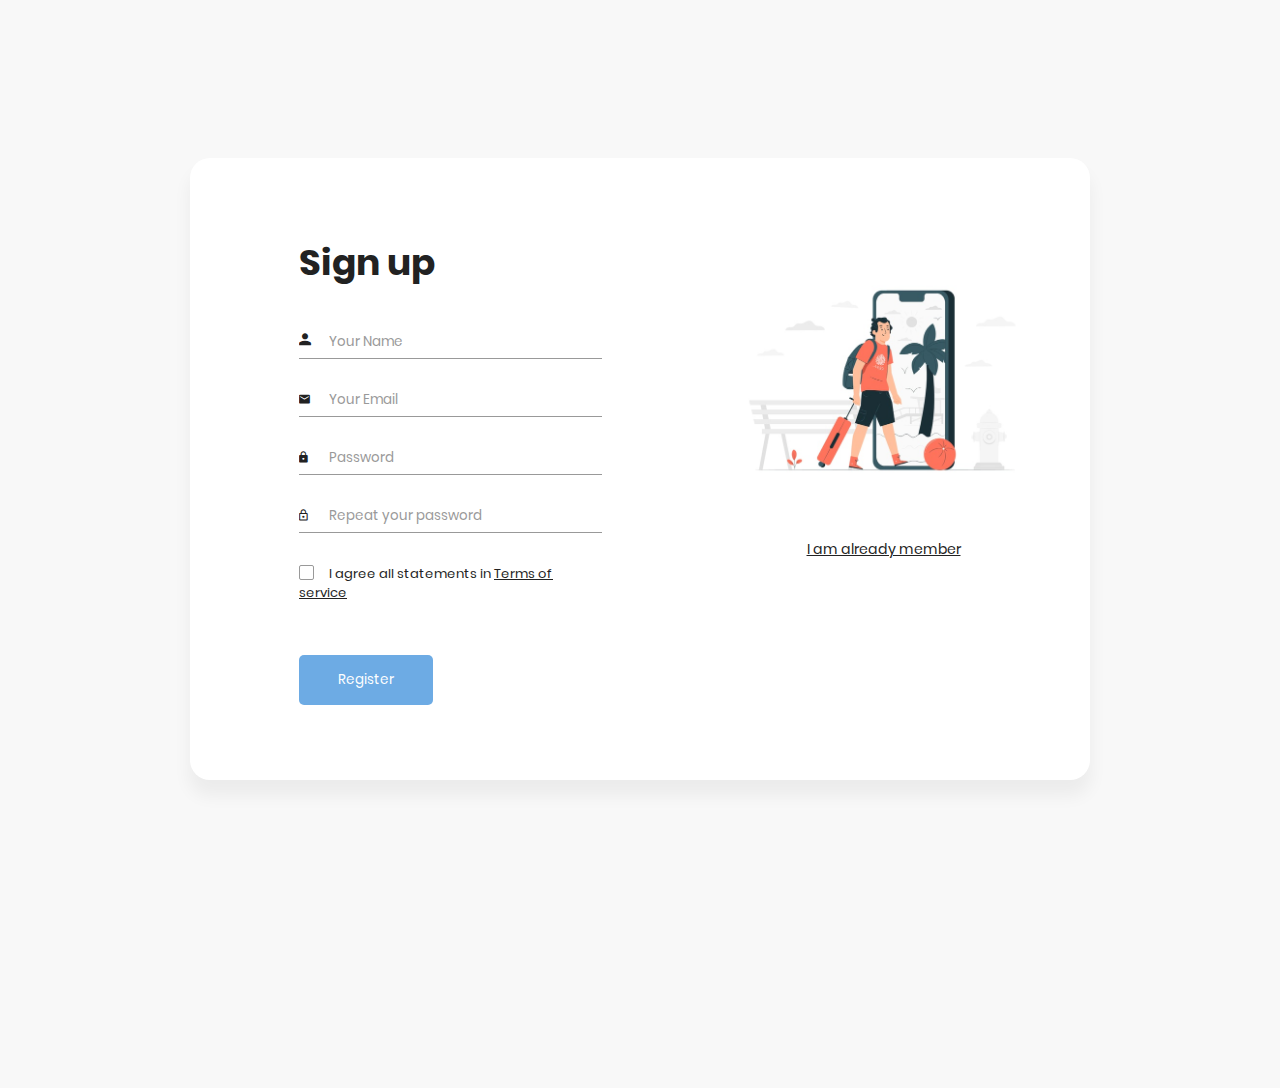
<file: sign in and sign up/index.html>
<!DOCTYPE html>
<html lang="en">
<head>
    <meta charset="UTF-8">
    <meta name="viewport" content="width=device-width, initial-scale=1.0">
    <meta http-equiv="X-UA-Compatible" content="ie=edge">
    <title>Sign Up</title>

    <!-- Font Icon -->
    <link rel="stylesheet" href="fonts/material-icon/css/material-design-iconic-font.min.css">

    <!-- Main css -->
    <link rel="stylesheet" href="css/style.css">
    <link rel="icon" type="image/png" href="images/Tlogo.png">

</head>
<body>

    <div class="main">

        <!-- Sign up form -->
        <section class="signup">
            <div class="container">
                <div class="signup-content">
                    <div class="signup-form">
                        <h2 class="form-title">Sign up</h2>
                        <form method="POST" class="register-form" id="register-form">
                            <div class="form-group">
                                <label for="name"><i class="zmdi zmdi-account material-icons-name"></i></label>
                                <input type="text" name="name" id="name" placeholder="Your Name"/>
                            </div>
                            <div class="form-group">
                                <label for="email"><i class="zmdi zmdi-email"></i></label>
                                <input type="email" name="email" id="email" placeholder="Your Email"/>
                            </div>
                            <div class="form-group">
                                <label for="pass"><i class="zmdi zmdi-lock"></i></label>
                                <input type="password" name="pass" id="pass" placeholder="Password"/>
                            </div>
                            <div class="form-group">
                                <label for="re-pass"><i class="zmdi zmdi-lock-outline"></i></label>
                                <input type="password" name="re_pass" id="re_pass" placeholder="Repeat your password"/>
                            </div>
                            <div class="form-group">
                                <input type="checkbox" name="agree-term" id="agree-term" class="agree-term" />
                                <label for="agree-term" class="label-agree-term"><span><span></span></span>I agree all statements in  <a href="#" class="term-service">Terms of service</a></label>
                            </div>
                            <div class="form-group form-button">
                                <input type="submit" name="signup" id="signup" class="form-submit" value="Register"/>
                            </div>
                        </form>
                    </div>
                    <div class="signup-image">
                        <figure><img src="images/signup-img.jpg" alt="sing up image"></figure>
                        <a href="sign in.html" class="signup-image-link">I am already member</a>
                    </div>
                </div>
            </div>
        </section>
</file>
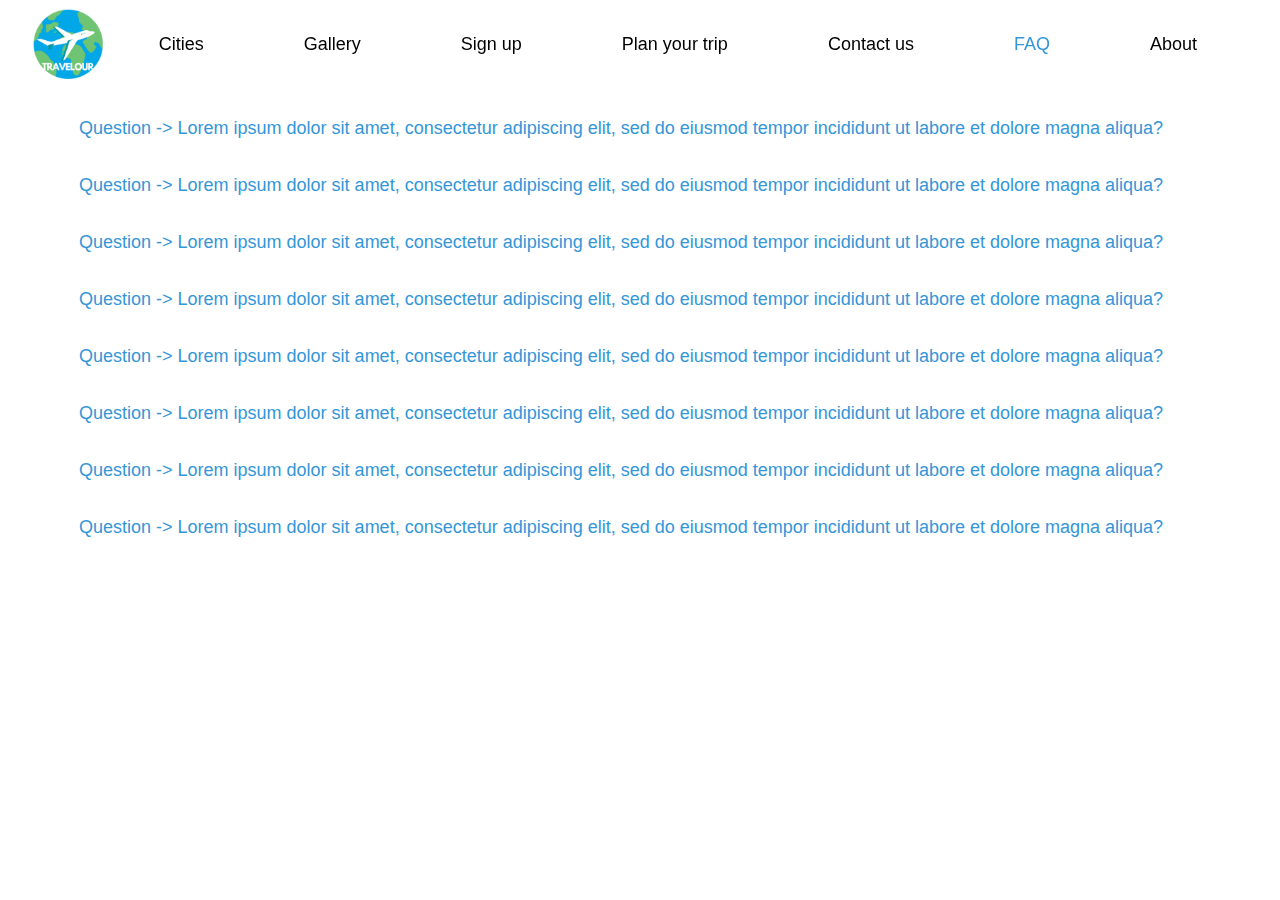
<file: travellour/templatemo_525_the_town/faq.html>
<!DOCTYPE html>
<html lang="en">

<head>
    <meta charset="UTF-8" />
    <meta name="viewport" content="width=device-width, initial-scale=1.0" />
    <meta http-equiv="X-UA-Compatible" content="ie=edge" />
    <title>Travellour FAQ</title>
    <link rel="icon" type="image/jpeg" href="img/Tlogo.png">
    <link rel="stylesheet" href="fontawesome-5.5/css/all.min.css" />
    <link rel="stylesheet" href="slick/slick.css">
    <link rel="stylesheet" href="slick/slick-theme.css">
    <link rel="stylesheet" href="magnific-popup/magnific-popup.css">
    <link rel="stylesheet" href="css/bootstrap.min.css" />
    <link rel="stylesheet" href="css/templatemo-style.css" />
    <link rel="stylesheet" href="css/faq-style.css">
</head>

<body>


    <!-- Navigation -->
    <nav class="navbar navbar-expand-md tm-navbar" id="tmNav">
        <div class="container">
            <div class="tm-next">
                <img id="logo" src="img/Tlogo.png">
            </div>

            <button class="navbar-toggler" type="button" data-toggle="collapse" data-target="#navbarSupportedContent"
                aria-controls="navbarSupportedContent" aria-expanded="false" aria-label="Toggle navigation">
                <i class="fas fa-bars navbar-toggler-icon"></i>
            </button>
            <div class="collapse navbar-collapse" id="navbarSupportedContent">
                <ul class="navbar-nav ml-auto">
                    <li class="nav-item">
                        <a class="nav-link tm-nav-link" href="#">Cities</a>
                    </li>
                    <li class="nav-item">
                        <a class="nav-link tm-nav-link" href="gallery.html">Gallery</a>
                    </li>
                    <li class="nav-item">
                        <a class="nav-link tm-nav-link" href="#">Sign up</a>
                    </li>
                    <li class="nav-item">
                        <a class="nav-link tm-nav-link" href="#">Plan your trip</a>
                    </li>
                    <li class="nav-item">
                        <a class="nav-link tm-nav-link" href="#">Contact us</a>
                    </li>
                    <li class="nav-item">
                        <a class="nav-link tm-nav-link current" href="faq.html">FAQ</a>
                    </li>
                    <li class="nav-item">
                        <a class="nav-link tm-nav-link" href="#">About</a>
                    </li>
                </ul>
            </div>
        </div>
    </nav>

    <div class="questions">
        <button class="question">
            Question -> Lorem ipsum dolor sit amet, consectetur adipiscing elit, sed do eiusmod tempor incididunt ut labore et
            dolore magna aliqua?
        </button>
        <div class="answer">
            <p>Answer -> Sed ut perspiciatis unde omnis iste natus error sit voluptatem accusantium doloremque laudantium,
                totam rem aperiam, eaque ipsa quae ab illo inventore veritatis et quasi architecto beatae vitae
                dicta sunt explicabo. Nemo enim ipsam voluptatem quia voluptas sit aspernatur aut odit aut fugit,
                sed quia consequuntur magni dolores eos qui ratione voluptatem sequi nesciunt.</p>
        </div>
        <button class="question">
            Question -> Lorem ipsum dolor sit amet, consectetur adipiscing elit, sed do eiusmod tempor incididunt ut
            labore et
            dolore magna aliqua?
        </button>
        <div class="answer">
            <p>Answer -> Sed ut perspiciatis unde omnis iste natus error sit voluptatem accusantium doloremque
                laudantium,
                totam rem aperiam, eaque ipsa quae ab illo inventore veritatis et quasi architecto beatae vitae
                dicta sunt explicabo. Nemo enim ipsam voluptatem quia voluptas sit aspernatur aut odit aut fugit,
                sed quia consequuntur magni dolores eos qui ratione voluptatem sequi nesciunt.</p>
        </div>
        <button class="question">
            Question -> Lorem ipsum dolor sit amet, consectetur adipiscing elit, sed do eiusmod tempor incididunt ut
            labore et
            dolore magna aliqua?
        </button>
        <div class="answer">
            <p>Answer -> Sed ut perspiciatis unde omnis iste natus error sit voluptatem accusantium doloremque
                laudantium,
                totam rem aperiam, eaque ipsa quae ab illo inventore veritatis et quasi architecto beatae vitae
                dicta sunt explicabo. Nemo enim ipsam voluptatem quia voluptas sit aspernatur aut odit aut fugit,
                sed quia consequuntur magni dolores eos qui ratione voluptatem sequi nesciunt.</p>
        </div>
        <button class="question">
            Question -> Lorem ipsum dolor sit amet, consectetur adipiscing elit, sed do eiusmod tempor incididunt ut
            labore et
            dolore magna aliqua?
        </button>
        <div class="answer">
            <p>Answer -> Sed ut perspiciatis unde omnis iste natus error sit voluptatem accusantium doloremque
                laudantium,
                totam rem aperiam, eaque ipsa quae ab illo inventore veritatis et quasi architecto beatae vitae
                dicta sunt explicabo. Nemo enim ipsam voluptatem quia voluptas sit aspernatur aut odit aut fugit,
                sed quia consequuntur magni dolores eos qui ratione voluptatem sequi nesciunt.</p>
        </div>

        <button class="question">
            Question -> Lorem ipsum dolor sit amet, consectetur adipiscing elit, sed do eiusmod tempor incididunt ut
            labore et
            dolore magna aliqua?
        </button>
        <div class="answer">
            <p>Answer -> Sed ut perspiciatis unde omnis iste natus error sit voluptatem accusantium doloremque
                laudantium,
                totam rem aperiam, eaque ipsa quae ab illo inventore veritatis et quasi architecto beatae vitae
                dicta sunt explicabo. Nemo enim ipsam voluptatem quia voluptas sit aspernatur aut odit aut fugit,
                sed quia consequuntur magni dolores eos qui ratione voluptatem sequi nesciunt.</p>
        </div>

        <button class="question">
            Question -> Lorem ipsum dolor sit amet, consectetur adipiscing elit, sed do eiusmod tempor incididunt ut
            labore et
            dolore magna aliqua?
        </button>
        <div class="answer">
            <p>Answer -> Sed ut perspiciatis unde omnis iste natus error sit voluptatem accusantium doloremque
                laudantium,
                totam rem aperiam, eaque ipsa quae ab illo inventore veritatis et quasi architecto beatae vitae
                dicta sunt explicabo. Nemo enim ipsam voluptatem quia voluptas sit aspernatur aut odit aut fugit,
                sed quia consequuntur magni dolores eos qui ratione voluptatem sequi nesciunt.</p>
        </div>

        <button class="question">
            Question -> Lorem ipsum dolor sit amet, consectetur adipiscing elit, sed do eiusmod tempor incididunt ut
            labore et
            dolore magna aliqua?
        </button>
        <div class="answer">
            <p>Answer -> Sed ut perspiciatis unde omnis iste natus error sit voluptatem accusantium doloremque
                laudantium,
                totam rem aperiam, eaque ipsa quae ab illo inventore veritatis et quasi architecto beatae vitae
                dicta sunt explicabo. Nemo enim ipsam voluptatem quia voluptas sit aspernatur aut odit aut fugit,
                sed quia consequuntur magni dolores eos qui ratione voluptatem sequi nesciunt.</p>
        </div>

        <button class="question">
            Question -> Lorem ipsum dolor sit amet, consectetur adipiscing elit, sed do eiusmod tempor incididunt ut
            labore et
            dolore magna aliqua?
        </button>
        <div class="answer">
            <p>Answer -> Sed ut perspiciatis unde omnis iste natus error sit voluptatem accusantium doloremque
                laudantium,
                totam rem aperiam, eaque ipsa quae ab illo inventore veritatis et quasi architecto beatae vitae
                dicta sunt explicabo. Nemo enim ipsam voluptatem quia voluptas sit aspernatur aut odit aut fugit,
                sed quia consequuntur magni dolores eos qui ratione voluptatem sequi nesciunt.</p>
        </div>

    </div>
    <script>
        // JS function to display the answer when the question button is pressed
        // https://www.w3schools.com/howto/howto_js_accordion.asp
        var acc = document.getElementsByClassName("question");
        var i;

        for (i = 0; i < acc.length; i++) {
             acc[i].addEventListener("click", function() {
                /* Toggle between adding and removing the "active" class, to highlight the button that controls the panel */
                this.classList.toggle("active"); /* Toggle between hiding and showing the active panel */
                var panel=this.nextElementSibling; 
                if (panel.style.display==="block" ) { 
                    panel.style.display="none" ; 
                } else {
                    panel.style.display="block" ; 
                } 
            });
        }
    </script>

    </body>
</file>
<file: sign in and sign up/css/style.css>
/* @extend display-flex; */
display-flex, .display-flex, .display-flex-center, .signup-content, .signin-content, .social-login, .socials {
  display: flex;
  display: -webkit-flex; }

/* @extend list-type-ulli; */
list-type-ulli, .socials {
  list-style-type: none;
  margin: 0;
  padding: 0; }

/* poppins-300 - latin */
@font-face {
  font-family: 'Poppins';
  font-style: normal;
  font-weight: 300;
  src: url("../fonts/poppins/poppins-v5-latin-300.eot");
  /* IE9 Compat Modes */
  src: local("Poppins Light"), local("Poppins-Light"), url("../fonts/poppins/poppins-v5-latin-300.eot?#iefix") format("embedded-opentype"), url("../fonts/poppins/poppins-v5-latin-300.woff2") format("woff2"), url("../fonts/poppins/poppins-v5-latin-300.woff") format("woff"), url("../fonts/poppins/poppins-v5-latin-300.ttf") format("truetype"), url("../fonts/poppins/poppins-v5-latin-300.svg#Poppins") format("svg");
  /* Legacy iOS */ }
/* poppins-300italic - latin */
@font-face {
  font-family: 'Poppins';
  font-style: italic;
  font-weight: 300;
  src: url("../fonts/poppins/poppins-v5-latin-300italic.eot");
  /* IE9 Compat Modes */
  src: local("Poppins Light Italic"), local("Poppins-LightItalic"), url("../fonts/poppins/poppins-v5-latin-300italic.eot?#iefix") format("embedded-opentype"), url("../fonts/poppins/poppins-v5-latin-300italic.woff2") format("woff2"), url("../fonts/poppins/poppins-v5-latin-300italic.woff") format("woff"), url("../fonts/poppins/poppins-v5-latin-300italic.ttf") format("truetype"), url("../fonts/poppins/poppins-v5-latin-300italic.svg#Poppins") format("svg");
  /* Legacy iOS */ }
/* poppins-regular - latin */
@font-face {
  font-family: 'Poppins';
  font-style: normal;
  font-weight: 400;
  src: url("../fonts/poppins/poppins-v5-latin-regular.eot");
  /* IE9 Compat Modes */
  src: local("Poppins Regular"), local("Poppins-Regular"), url("../fonts/poppins/poppins-v5-latin-regular.eot?#iefix") format("embedded-opentype"), url("../fonts/poppins/poppins-v5-latin-regular.woff2") format("woff2"), url("../fonts/poppins/poppins-v5-latin-regular.woff") format("woff"), url("../fonts/poppins/poppins-v5-latin-regular.ttf") format("truetype"), url("../fonts/poppins/poppins-v5-latin-regular.svg#Poppins") format("svg");
  /* Legacy iOS */ }
/* poppins-italic - latin */
@font-face {
  font-family: 'Poppins';
  font-style: italic;
  font-weight: 400;
  src: url("../fonts/poppins/poppins-v5-latin-italic.eot");
  /* IE9 Compat Modes */
  src: local("Poppins Italic"), local("Poppins-Italic"), url("../fonts/poppins/poppins-v5-latin-italic.eot?#iefix") format("embedded-opentype"), url("../fonts/poppins/poppins-v5-latin-italic.woff2") format("woff2"), url("../fonts/poppins/poppins-v5-latin-italic.woff") format("woff"), url("../fonts/poppins/poppins-v5-latin-italic.ttf") format("truetype"), url("../fonts/poppins/poppins-v5-latin-italic.svg#Poppins") format("svg");
  /* Legacy iOS */ }
/* poppins-500 - latin */
@font-face {
  font-family: 'Poppins';
  font-style: normal;
  font-weight: 500;
  src: url("../fonts/poppins/poppins-v5-latin-500.eot");
  /* IE9 Compat Modes */
  src: local("Poppins Medium"), local("Poppins-Medium"), url("../fonts/poppins/poppins-v5-latin-500.eot?#iefix") format("embedded-opentype"), url("../fonts/poppins/poppins-v5-latin-500.woff2") format("woff2"), url("../fonts/poppins/poppins-v5-latin-500.woff") format("woff"), url("../fonts/poppins/poppins-v5-latin-500.ttf") format("truetype"), url("../fonts/poppins/poppins-v5-latin-500.svg#Poppins") format("svg");
  /* Legacy iOS */ }
/* poppins-500italic - latin */
@font-face {
  font-family: 'Poppins';
  font-style: italic;
  font-weight: 500;
  src: url("../fonts/poppins/poppins-v5-latin-500italic.eot");
  /* IE9 Compat Modes */
  src: local("Poppins Medium Italic"), local("Poppins-MediumItalic"), url("../fonts/poppins/poppins-v5-latin-500italic.eot?#iefix") format("embedded-opentype"), url("../fonts/poppins/poppins-v5-latin-500italic.woff2") format("woff2"), url("../fonts/poppins/poppins-v5-latin-500italic.woff") format("woff"), url("../fonts/poppins/poppins-v5-latin-500italic.ttf") format("truetype"), url("../fonts/poppins/poppins-v5-latin-500italic.svg#Poppins") format("svg");
  /* Legacy iOS */ }
/* poppins-600 - latin */
@font-face {
  font-family: 'Poppins';
  font-style: normal;
  font-weight: 600;
  src: url("../fonts/poppins/poppins-v5-latin-600.eot");
  /* IE9 Compat Modes */
  src: local("Poppins SemiBold"), local("Poppins-SemiBold"), url("../fonts/poppins/poppins-v5-latin-600.eot?#iefix") format("embedded-opentype"), url("../fonts/poppins/poppins-v5-latin-600.woff2") format("woff2"), url("../fonts/poppins/poppins-v5-latin-600.woff") format("woff"), url("../fonts/poppins/poppins-v5-latin-600.ttf") format("truetype"), url("../fonts/poppins/poppins-v5-latin-600.svg#Poppins") format("svg");
  /* Legacy iOS */ }
/* poppins-700 - latin */
@font-face {
  font-family: 'Poppins';
  font-style: normal;
  font-weight: 700;
  src: url("../fonts/poppins/poppins-v5-latin-700.eot");
  /* IE9 Compat Modes */
  src: local("Poppins Bold"), local("Poppins-Bold"), url("../fonts/poppins/poppins-v5-latin-700.eot?#iefix") format("embedded-opentype"), url("../fonts/poppins/poppins-v5-latin-700.woff2") format("woff2"), url("../fonts/poppins/poppins-v5-latin-700.woff") format("woff"), url("../fonts/poppins/poppins-v5-latin-700.ttf") format("truetype"), url("../fonts/poppins/poppins-v5-latin-700.svg#Poppins") format("svg");
  /* Legacy iOS */ }
/* poppins-700italic - latin */
@font-face {
  font-family: 'Poppins';
  font-style: italic;
  font-weight: 700;
  src: url("../fonts/poppins/poppins-v5-latin-700italic.eot");
  /* IE9 Compat Modes */
  src: local("Poppins Bold Italic"), local("Poppins-BoldItalic"), url("../fonts/poppins/poppins-v5-latin-700italic.eot?#iefix") format("embedded-opentype"), url("../fonts/poppins/poppins-v5-latin-700italic.woff2") format("woff2"), url("../fonts/poppins/poppins-v5-latin-700italic.woff") format("woff"), url("../fonts/poppins/poppins-v5-latin-700italic.ttf") format("truetype"), url("../fonts/poppins/poppins-v5-latin-700italic.svg#Poppins") format("svg");
  /* Legacy iOS */ }
/* poppins-800 - latin */
@font-face {
  font-family: 'Poppins';
  font-style: normal;
  font-weight: 800;
  src: url("../fonts/poppins/poppins-v5-latin-800.eot");
  /* IE9 Compat Modes */
  src: local("Poppins ExtraBold"), local("Poppins-ExtraBold"), url("../fonts/poppins/poppins-v5-latin-800.eot?#iefix") format("embedded-opentype"), url("../fonts/poppins/poppins-v5-latin-800.woff2") format("woff2"), url("../fonts/poppins/poppins-v5-latin-800.woff") format("woff"), url("../fonts/poppins/poppins-v5-latin-800.ttf") format("truetype"), url("../fonts/poppins/poppins-v5-latin-800.svg#Poppins") format("svg");
  /* Legacy iOS */ }
/* poppins-800italic - latin */
@font-face {
  font-family: 'Poppins';
  font-style: italic;
  font-weight: 800;
  src: url("../fonts/poppins/poppins-v5-latin-800italic.eot");
  /* IE9 Compat Modes */
  src: local("Poppins ExtraBold Italic"), local("Poppins-ExtraBoldItalic"), url("../fonts/poppins/poppins-v5-latin-800italic.eot?#iefix") format("embedded-opentype"), url("../fonts/poppins/poppins-v5-latin-800italic.woff2") format("woff2"), url("../fonts/poppins/poppins-v5-latin-800italic.woff") format("woff"), url("../fonts/poppins/poppins-v5-latin-800italic.ttf") format("truetype"), url("../fonts/poppins/poppins-v5-latin-800italic.svg#Poppins") format("svg");
  /* Legacy iOS */ }
/* poppins-900 - latin */
@font-face {
  font-family: 'Poppins';
  font-style: normal;
  font-weight: 900;
  src: url("../fonts/poppins/poppins-v5-latin-900.eot");
  /* IE9 Compat Modes */
  src: local("Poppins Black"), local("Poppins-Black"), url("../fonts/poppins/poppins-v5-latin-900.eot?#iefix") format("embedded-opentype"), url("../fonts/poppins/poppins-v5-latin-900.woff2") format("woff2"), url("../fonts/poppins/poppins-v5-latin-900.woff") format("woff"), url("../fonts/poppins/poppins-v5-latin-900.ttf") format("truetype"), url("../fonts/poppins/poppins-v5-latin-900.svg#Poppins") format("svg");
  /* Legacy iOS */ }
a:focus, a:active {
  text-decoration: none;
  outline: none;
  transition: all 300ms ease 0s;
  -moz-transition: all 300ms ease 0s;
  -webkit-transition: all 300ms ease 0s;
  -o-transition: all 300ms ease 0s;
  -ms-transition: all 300ms ease 0s; }

input, select, textarea {
  outline: none;
  appearance: unset !important;
  -moz-appearance: unset !important;
  -webkit-appearance: unset !important;
  -o-appearance: unset !important;
  -ms-appearance: unset !important; }

input::-webkit-outer-spin-button, input::-webkit-inner-spin-button {
  appearance: none !important;
  -moz-appearance: none !important;
  -webkit-appearance: none !important;
  -o-appearance: none !important;
  -ms-appearance: none !important;
  margin: 0; }

input:focus, select:focus, textarea:focus {
  outline: none;
  box-shadow: none !important;
  -moz-box-shadow: none !important;
  -webkit-box-shadow: none !important;
  -o-box-shadow: none !important;
  -ms-box-shadow: none !important; }

input[type=checkbox] {
  appearance: checkbox !important;
  -moz-appearance: checkbox !important;
  -webkit-appearance: checkbox !important;
  -o-appearance: checkbox !important;
  -ms-appearance: checkbox !important; }

input[type=radio] {
  appearance: radio !important;
  -moz-appearance: radio !important;
  -webkit-appearance: radio !important;
  -o-appearance: radio !important;
  -ms-appearance: radio !important; }

img {
  max-width: 100%;
  height: auto; }

figure {
  margin: 0; }

p {
  margin-bottom: 0px;
  font-size: 15px;
  color: #777; }

h2 {
  line-height: 1.66;
  margin: 0;
  padding: 0;
  font-weight: bold;
  color: #222;
  font-family: Poppins;
  font-size: 36px; }

.main {
  background: #f8f8f8;
  padding: 150px 0; }

.clear {
  clear: both; }

body {
  background-color: #4292dc;
  font-size: 13px;
  line-height: 1.8;
  color: #222;
  background: #f8f8f8;
  font-weight: 400;
  font-family: Poppins; }

.container {
  width: 900px;
  background: #fff;
  margin: 0 auto;
  box-shadow: 0px 15px 16.83px 0.17px rgba(0, 0, 0, 0.05);
  -moz-box-shadow: 0px 15px 16.83px 0.17px rgba(0, 0, 0, 0.05);
  -webkit-box-shadow: 0px 15px 16.83px 0.17px rgba(0, 0, 0, 0.05);
  -o-box-shadow: 0px 15px 16.83px 0.17px rgba(0, 0, 0, 0.05);
  -ms-box-shadow: 0px 15px 16.83px 0.17px rgba(0, 0, 0, 0.05);
  border-radius: 20px;
  -moz-border-radius: 20px;
  -webkit-border-radius: 20px;
  -o-border-radius: 20px;
  -ms-border-radius: 20px; }

.display-flex {
  justify-content: space-between;
  -moz-justify-content: space-between;
  -webkit-justify-content: space-between;
  -o-justify-content: space-between;
  -ms-justify-content: space-between;
  align-items: center;
  -moz-align-items: center;
  -webkit-align-items: center;
  -o-align-items: center;
  -ms-align-items: center; }

.display-flex-center {
  justify-content: center;
  -moz-justify-content: center;
  -webkit-justify-content: center;
  -o-justify-content: center;
  -ms-justify-content: center;
  align-items: center;
  -moz-align-items: center;
  -webkit-align-items: center;
  -o-align-items: center;
  -ms-align-items: center; }

.position-center {
  position: absolute;
  top: 50%;
  left: 50%;
  transform: translate(-50%, -50%);
  -moz-transform: translate(-50%, -50%);
  -webkit-transform: translate(-50%, -50%);
  -o-transform: translate(-50%, -50%);
  -ms-transform: translate(-50%, -50%); }

.signup {
  margin-bottom: 150px; }

.signup-content {
  padding: 75px 0; }

.signup-form, .signup-image, .signin-form, .signin-image {
  width: 50%;
  overflow: hidden; }

.signup-image {
  margin: 0 55px; }

.form-title {
  margin-bottom: 33px; }

.signup-image {
  margin-top: 45px; }

figure {
  margin-bottom: 50px;
  text-align: center; }

.form-submit {
  display: inline-block;
  background: #6dabe4;
  color: #fff;
  border-bottom: none;
  width: auto;
  padding: 15px 39px;
  border-radius: 5px;
  -moz-border-radius: 5px;
  -webkit-border-radius: 5px;
  -o-border-radius: 5px;
  -ms-border-radius: 5px;
  margin-top: 25px;
  cursor: pointer; }
  .form-submit:hover {
    background: #4292dc; }

#signin {
  margin-top: 16px; }

.signup-image-link {
  font-size: 14px;
  color: #222;
  display: block;
  text-align: center; }

.term-service {
  font-size: 13px;
  color: #222; }

.signup-form {
  margin-left: 75px;
  margin-right: 75px;
  padding-left: 34px; }

.register-form {
  width: 100%; }

.form-group {
  position: relative;
  margin-bottom: 25px;
  overflow: hidden; }
  .form-group:last-child {
    margin-bottom: 0px; }

input {
  width: 100%;
  display: block;
  border: none;
  border-bottom: 1px solid #999;
  padding: 6px 30px;
  font-family: Poppins;
  box-sizing: border-box; }
  input::-webkit-input-placeholder {
    color: #999; }
  input::-moz-placeholder {
    color: #999; }
  input:-ms-input-placeholder {
    color: #999; }
  input:-moz-placeholder {
    color: #999; }
  input:focus {
    border-bottom: 1px solid #222; }
    input:focus::-webkit-input-placeholder {
      color: #222; }
    input:focus::-moz-placeholder {
      color: #222; }
    input:focus:-ms-input-placeholder {
      color: #222; }
    input:focus:-moz-placeholder {
      color: #222; }

input[type=checkbox]:not(old) {
  width: 2em;
  margin: 0;
  padding: 0;
  font-size: 1em;
  display: none; }

input[type=checkbox]:not(old) + label {
  display: inline-block;
  line-height: 1.5em;
  margin-top: 6px; }

input[type=checkbox]:not(old) + label > span {
  display: inline-block;
  width: 13px;
  height: 13px;
  margin-right: 15px;
  margin-bottom: 3px;
  border: 1px solid #999;
  border-radius: 2px;
  -moz-border-radius: 2px;
  -webkit-border-radius: 2px;
  -o-border-radius: 2px;
  -ms-border-radius: 2px;
  background: white;
  background-image: -moz-linear-gradient(white, white);
  background-image: -ms-linear-gradient(white, white);
  background-image: -o-linear-gradient(white, white);
  background-image: -webkit-linear-gradient(white, white);
  background-image: linear-gradient(white, white);
  vertical-align: bottom; }

input[type=checkbox]:not(old):checked + label > span {
  background-image: -moz-linear-gradient(white, white);
  background-image: -ms-linear-gradient(white, white);
  background-image: -o-linear-gradient(white, white);
  background-image: -webkit-linear-gradient(white, white);
  background-image: linear-gradient(white, white); }

input[type=checkbox]:not(old):checked + label > span:before {
  content: '\f26b';
  display: block;
  color: #222;
  font-size: 11px;
  line-height: 1.2;
  text-align: center;
  font-family: 'Material-Design-Iconic-Font';
  font-weight: bold; }

.agree-term {
  display: inline-block;
  width: auto; }

label {
  position: absolute;
  left: 0;
  top: 50%;
  transform: translateY(-50%);
  -moz-transform: translateY(-50%);
  -webkit-transform: translateY(-50%);
  -o-transform: translateY(-50%);
  -ms-transform: translateY(-50%);
  color: #222; }

.label-has-error {
  top: 22%; }

label.error {
  position: relative;
  background: url("../images/unchecked.gif") no-repeat;
  background-position-y: 3px;
  padding-left: 20px;
  display: block;
  margin-top: 20px; }

label.valid {
  display: block;
  position: absolute;
  right: 0;
  left: auto;
  margin-top: -6px;
  width: 20px;
  height: 20px;
  background: transparent; }
  label.valid:after {
    font-family: 'Material-Design-Iconic-Font';
    content: '\f269';
    width: 100%;
    height: 100%;
    position: absolute;
    /* right: 0; */
    font-size: 16px;
    color: green; }

.label-agree-term {
  position: relative;
  top: 0%;
  transform: translateY(0);
  -moz-transform: translateY(0);
  -webkit-transform: translateY(0);
  -o-transform: translateY(0);
  -ms-transform: translateY(0); }

.material-icons-name {
  font-size: 18px; }

.signin-content {
  padding-top: 67px;
  padding-bottom: 87px; }

.social-login {
  align-items: center;
  -moz-align-items: center;
  -webkit-align-items: center;
  -o-align-items: center;
  -ms-align-items: center;
  margin-top: 80px; }

.social-label {
  display: inline-block;
  margin-right: 15px; }

.socials li {
  padding: 5px; }
  .socials li:last-child {
    margin-right: 0px; }
  .socials li a {
    text-decoration: none; }
    .socials li a i {
      width: 30px;
      height: 30px;
      color: #fff;
      font-size: 14px;
      border-radius: 5px;
      -moz-border-radius: 5px;
      -webkit-border-radius: 5px;
      -o-border-radius: 5px;
      -ms-border-radius: 5px;
      transform: translateZ(0);
      -moz-transform: translateZ(0);
      -webkit-transform: translateZ(0);
      -o-transform: translateZ(0);
      -ms-transform: translateZ(0);
      -webkit-transition-duration: 0.3s;
      transition-duration: 0.3s;
      -webkit-transition-property: transform;
      transition-property: transform;
      -webkit-transition-timing-function: ease-out;
      transition-timing-function: ease-out; }
  .socials li:hover a i {
    -webkit-transform: scale(1.3) translateZ(0);
    transform: scale(1.3) translateZ(0); }

.zmdi-facebook {
  background: #3b5998; }

.zmdi-twitter {
  background: #1da0f2; }

.zmdi-google {
  background: #e72734; }

.signin-form {
  margin-right: 90px;
  margin-left: 80px; }

.signin-image {
  margin-left: 110px;
  margin-right: 20px;
  margin-top: 10px; }

@media screen and (max-width: 1200px) {
  .container {
    width: calc( 100% - 30px);
    max-width: 100%; } }
@media screen and (min-width: 1024px) {
  .container {
    max-width: 1200px; } }
@media screen and (max-width: 768px) {
  .signup-content, .signin-content {
    flex-direction: column;
    -moz-flex-direction: column;
    -webkit-flex-direction: column;
    -o-flex-direction: column;
    -ms-flex-direction: column;
    justify-content: center;
    -moz-justify-content: center;
    -webkit-justify-content: center;
    -o-justify-content: center;
    -ms-justify-content: center; }

  .signup-form {
    margin-left: 0px;
    margin-right: 0px;
    padding-left: 0px;
    /* box-sizing: border-box; */
    padding: 0 30px; }

  .signin-image {
    margin-left: 0px;
    margin-right: 0px;
    margin-top: 50px;
    order: 2;
    -moz-order: 2;
    -webkit-order: 2;
    -o-order: 2;
    -ms-order: 2; }

  .signup-form, .signup-image, .signin-form, .signin-image {
    width: auto; }

  .social-login {
    justify-content: center;
    -moz-justify-content: center;
    -webkit-justify-content: center;
    -o-justify-content: center;
    -ms-justify-content: center; }

  .form-button {
    text-align: center; }

  .signin-form {
    order: 1;
    -moz-order: 1;
    -webkit-order: 1;
    -o-order: 1;
    -ms-order: 1;
    margin-right: 0px;
    margin-left: 0px;
    padding: 0 30px; }

  .form-title {
    text-align: center; } }
@media screen and (max-width: 400px) {
  .social-login {
    flex-direction: column;
    -moz-flex-direction: column;
    -webkit-flex-direction: column;
    -o-flex-direction: column;
    -ms-flex-direction: column; }

  .social-label {
    margin-right: 0px;
    margin-bottom: 10px; } }

/*# sourceMappingURL=style.css.map */
</file>
<file: travellour/templatemo_525_the_town/css/templatemo-style.css>
html {
  font-size: 18px;
}

body {
  color: #8f8f8f;
  margin: 0;
  padding: 0;
  overflow-x: hidden;
}
a {
  transition: all 0.3s ease;
}

a:hover,
a:focus {
  text-decoration: none;
}

a:focus {
  outline: none;
}

.btn {
  padding: 8px 32px;
}

.btn:hover {
  background-color: #ced4da;
}

.tm-section-pad-top {
  padding-top: 135px;
}

.tm-text-primary {
  color: #3496d8;
}

.tm-font-big {
  font-size: 1.25rem;
}

.tm-btn-primary {
  color: white;
  background-color: #3496d8;
  padding: 14px 35px;
  border-radius: 30px;
}

.tm-btn-primary:hover,
.tm-btn-primary:focus {
  color: white;
  background-color: #73c1f6;
}
#logo {
  margin: 0;
  height : 90x;
  width : 70px;
}
/* Navbar */

.tm-navbar {
  position: fixed;
  width: 100%;
  z-index: 1000;
  background-color: transparent;
  transition: all 0.3s ease;
}

.tm-navbar.scroll {
  background-color: white;
  border-bottom: 1px solid #e9ecef;
}

.navbar-brand {
  color: black;
  font-size: 1.4rem;
  font-weight: bold;
}

.navbar-brand:hover,
.tm-navbar.scroll .navbar-brand:hover {
  color: #3496d8;
}

.tm-navbar.scroll .navbar-brand {
  color: #8f8f8f;
}

.nav-item {
  list-style: none;
  padding-left: 20px;
  padding-right: 20px;
}

.tm-nav-link {
  color: black;
  
}

.tm-navbar.scroll .tm-nav-link {
  color: #8f8f8f;
}

.tm-navbar.scroll .tm-nav-link:hover,
.tm-navbar.scroll .tm-nav-link.current,
.tm-nav-link:hover {
  color: #3496d8;
}

.navbar-toggler {
  border: 1px solid black;
  padding-left: 10px;
  padding-right: 10px;
}

.navbar-toggler-icon {
  color: rgb(3, 3, 3);
  padding-top: 6px;
}

.tm-navbar.scroll .navbar-toggler {
  border: 1px solid #8f8f8f;
}

.tm-navbar.scroll .navbar-toggler-icon {
  color: #8f8f8f;
}

/* Hero */

#hero {
  background-image: url(../ilmg/the-town-bg-01.jpg);
  background-repeat: no-repeat;
  height: 100vh;
  min-height: 375px;
  position: relative;
}

@media (min-height: 830px) {
  #hero {
    background-position: center -210px;
  }
}

@media (min-height: 680px) and (max-height: 829px) {
  #hero {
    background-position: center -300px;
  }
}

@media (min-height: 500px) and (max-height: 679px) {
  #hero {
    background-position: center -400px;
  }
}

@media (max-height: 499px) {
  #hero {
    background-position: center -450px;
  }
}

.tm-hero-text-container {
  width: 100%;
  height: 100%;
  display: flex;
  flex-flow: column;
  justify-content: center;
}

.tm-hero-text-container-inner {
  margin-top: -90px;
}

.tm-hero-title {
  font-size: 3.5rem;
  text-shadow: #FFFFFF;
}

.tm-intro-next {
  position: absolute;
  bottom: 100px;
  left: 0;
  right: 0;
}

@media (max-height: 480px) {
  .tm-hero-text-container-inner {
    margin-top: -40px;
  }

  .tm-intro-next {
    bottom: 20px;
  }
}

.tm-down-arrow-link {
  display: block;
  margin-top: 18%;
}

.tm-down-arrow {
  color: #c57e7d;
  cursor: pointer;
  background: white;
  border-radius: 50%;
  padding: 10px 22px 8px;
  transition: all 0.3s ease;
}

.tm-down-arrow:hover,
.tm-down-arrow:focus {
  color: white;
  background: #3496d8;
}

/* Introduction */

.tm-section-title {
  font-size: 2.6rem;
  font-weight: normal;
}

.tm-intro-text {
  font-size: 1.2rem;
  line-height: 1.4;
}

.tm-icon {
  display: block;
  margin-bottom: 40px;
  color: #3496d8;
}
/* where can i go */
.travel {
  height : 600px;
  width :650px;
}
.plan {
  margin-top : 100px;
  margin-left : 700px;
  margin-bottom: 0;
}

.illustration {
  height :500px;
  width : 550px;
  
}
.section2 {
  float : right;
  margin-left : 100px;
}
.primary1 {
  color: white;
  background-color: #3496d8;
  padding: 14px 35px;
  border-radius: 30px;
  margin-left: 210px;
  margin-top : 70px;
}

.primary1:hover,
.primary1:focus {
  color: white;
  background-color: #73c1f6;
}
/* Work */

.tm-work-description {
  max-width: 650px;
  width: 100%;
  font-size: 0.9rem;
}

.tm-gallery-container {
  padding-top: 70px;
  padding-bottom: 120px;
}

.tm-gallery-item {
  margin: 0 15px;
}

.slick-dots {
  bottom: -65px;
}

.slick-dots li {
  margin: 0 13px;
}

.slick-dots li button:hover:before,
.slick-dots li button:focus:before,
.slick-dots li.slick-active button:before {
  opacity: 1;
  color: #3ba0dd;
}

.slick-dots li button:before {
  font-size: 26px;
}

/* Hover Effect */
/* Common style */
.grid figure {
  position: relative;
  float: left;
  overflow: hidden;
  /* margin: 10px 1%;
  min-width: 320px;
	max-width: 480px;
	max-height: 360px;
	width: 48%; */
  background: #3085a3;
  text-align: center;
  cursor: pointer;
}

.grid figure img {
  position: relative;
  display: block;
  min-height: 100%;
  max-width: 100%;
  opacity: 0.8;
}

.grid figure figcaption {
  padding: 2em;
  color: #fff;
  text-transform: uppercase;
  font-size: 1.25em;
  -webkit-backface-visibility: hidden;
  backface-visibility: hidden;
}

.grid figure figcaption::before,
.grid figure figcaption::after {
  pointer-events: none;
}

.grid figure figcaption,
.grid figure figcaption > a {
  position: absolute;
  top: 0;
  left: 0;
  width: 100%;
  height: 100%;
}

/* Anchor will cover the whole item by default */
/* For some effects it will show as a button */
.grid figure figcaption > a {
  z-index: 1000;
  text-indent: 200%;
  white-space: nowrap;
  font-size: 0;
  opacity: 0;
}

.grid figure h2 {
  word-spacing: -0.15em;
  font-weight: 300;
}

.grid figure h2 span {
  font-weight: 800;
}

.grid figure h2,
.grid figure p {
  margin: 0;
}

.grid figure p {
  letter-spacing: 1px;
  font-size: 68.5%;
}

/*---------------*/
/***** Honey *****/
/*---------------*/

figure.effect-honey {
  background: #4a3753;
  max-width: 220px;
}

figure.effect-honey img {
  opacity: 0.9;
  -webkit-transition: opacity 0.35s;
  transition: opacity 0.35s;
}

figure.effect-honey:hover img {
  opacity: 0.5;
}

figure.effect-honey figcaption::before {
  position: absolute;
  bottom: 0;
  left: 0;
  width: 100%;
  height: 10px;
  background: #3496d8;
  content: "";
  -webkit-transform: translate3d(0, 10px, 0);
  transform: translate3d(0, 10px, 0);
}

figure.effect-honey h2 {
  position: absolute;
  bottom: 0;
  left: 0;
  padding: 1em 1.5em;
  width: 100%;
  text-align: left;
  -webkit-transform: translate3d(0, -30px, 0);
  transform: translate3d(0, -30px, 0);
}

figure.effect-honey h2 i {
  font-style: normal;
  opacity: 0;
  -webkit-transition: opacity 0.35s, -webkit-transform 0.35s;
  transition: opacity 0.35s, transform 0.35s;
  -webkit-transform: translate3d(0, -30px, 0);
  transform: translate3d(0, -30px, 0);
}

figure.effect-honey figcaption::before,
figure.effect-honey h2 {
  -webkit-transition: -webkit-transform 0.35s;
  transition: transform 0.35s;
}

figure.effect-honey:hover figcaption::before,
figure.effect-honey:hover h2,
figure.effect-honey:hover h2 i {
  opacity: 1;
  -webkit-transform: translate3d(0, 0, 0);
  transform: translate3d(0, 0, 0);
}
.img-fluid {
  height : 400px;
  width : 550px;
  margin-left: 0px;
}
.img-flu {
  height : 280px;
  width : 330;

}
/* Contact */

#contact {
  color: white;
  background-image: url(../img/the-town-bg-02.jpg);
  background-position: center;
  background-repeat: no-repeat;
  min-height: 850px;
  position: relative;
  padding-bottom: 50px;
  padding-top: 160px;
}

.tm-underline {
  border-top: 2px solid white;
  height: 8px;
  width: 100%;
}

.tm-underline-inner {
  width: 25%;
  height: 8px;
  background: white;
}

.tm-contact-item {
  margin-bottom: 75px;
}

.tm-contact-item-link {
  display: flex;
  align-items: center;
}

.tm-contact-item-link i,
.tm-contact-item-link span {
  color: white;
  transition: all 0.3s ease;
}

.tm-contact-item-link:hover i,
.tm-contact-item-link:hover span {
  color: #3496d8;
}

.tm-input {
  padding: 8px 25px;
  border-radius: 3px;
  border: 1px solid white;
  background: transparent;
  color: white;
}

::placeholder {
  /* Chrome, Firefox, Opera, Safari 10.1+ */
  color: white;
  opacity: 1; /* Firefox */
}

:-ms-input-placeholder {
  /* Internet Explorer 10-11 */
  color: white;
}

::-ms-input-placeholder {
  /* Microsoft Edge */
  color: white;
}

.tm-btn-submit {
  margin-left: 20px;
}

.tm-footer {
  position: absolute;
  bottom: 35px;
  left: 0;
  right: 0;
  padding: 0 15px;
}

.tm-footer-link {
  color: white;
}

.tm-footer-link:hover,
.tm-footer-link:focus {
  color: #3496d8;
  text-decoration: none;
}

p {
  line-height: 1.9;
}

@media (min-width: 768px) {
  .tm-intro-text-container {
    padding-left: 15px;
  }

  .navbar-expand-md .navbar-nav .nav-link {
    padding-right: 30px;
    padding-left: 30px;
  }
}

@media (min-width: 1200px) {
  .container {
    max-width: 1275px;
  }

  .tm-container-gallery {
    max-width: 1290px;
  }

  .tm-container-contact {
    max-width: 1063px;
  }
}

@media (max-width: 991px) {
  .tm-intro-text-container {
    padding-left: 15px;
    padding-top: 30px;
    max-width: 600px;
    margin-left: auto;
    margin-right: auto;
  }

  .tm-intro-img {
    display: block;
    margin-left: auto;
    margin-right: auto;
  }

  .tm-btn-submit {
    margin-left: 0;
    margin-top: 20px;
  }
}

@media (max-width: 767px) {
  .tm-btn-submit {
    margin-left: 20px;
    margin-top: 0;
  }

  .navbar-nav {
    max-width: 200px;
    text-align: right;
  }

  .navbar-collapse {
    background-color: rgb(255, 255, 255);
    padding: 10px;
    border-radius: 3px;
  }

  .navbar-collapse .nav-link {
    color: #8f8f8f;
  }
}

@media (max-width: 480px) {
  .tm-gallery-container {
    max-width: 220px;
    margin-left: auto;
    margin-right: auto;
  }

  .slick-dots li {
    margin: 0 8px;
  }

  .tm-gallery-item {
    margin: 0;
  }
}

@media (max-width: 420px) {
  .tm-btn-submit {
    display: block;
    margin-left: 0;
    margin-top: 20px;
  }
}
</file>
<file: travellour/templatemo_525_the_town/css/faq-style.css>
* {
    box-sizing: border-box;
}


.current {
    color: #3496d8;
}

.questions {
    padding-top: 100px;
    margin: 0 5%;
}

.question {
    background-color:white;
    color: #3496d8;
    cursor: pointer;
    padding: 15px;
    width: 100%;
    text-align: left;
    border: none;
    outline: none;
    transition: 00.35s;
}

.active, .question:hover {
    background-color: #3496d8;
    color: white;
}

.answer {
    display: none;
    padding: 0 15px;
    background-color: white;
    overflow: hidden;
}
</file>
<file: sign in and sign up/fonts/material-icon/css/material-design-iconic-font.min.css>
@font-face{font-family:Material-Design-Iconic-Font;src:url(../fonts/Material-Design-Iconic-Font.woff2?v=2.2.0) format('woff2'),url(../fonts/Material-Design-Iconic-Font.woff?v=2.2.0) format('woff'),url(../fonts/Material-Design-Iconic-Font.ttf?v=2.2.0) format('truetype')}.zmdi{display:inline-block;font:normal normal normal 14px/1 'Material-Design-Iconic-Font';font-size:inherit;text-rendering:auto;-webkit-font-smoothing:antialiased;-moz-osx-font-smoothing:grayscale}.zmdi-hc-lg{font-size:1.33333333em;line-height:.75em;vertical-align:-15%}.zmdi-hc-2x{font-size:2em}.zmdi-hc-3x{font-size:3em}.zmdi-hc-4x{font-size:4em}.zmdi-hc-5x{font-size:5em}.zmdi-hc-fw{width:1.28571429em;text-align:center}.zmdi-hc-ul{padding-left:0;margin-left:2.14285714em;list-style-type:none}.zmdi-hc-ul>li{position:relative}.zmdi-hc-li{position:absolute;left:-2.14285714em;width:2.14285714em;top:.14285714em;text-align:center}.zmdi-hc-li.zmdi-hc-lg{left:-1.85714286em}.zmdi-hc-border{padding:.1em .25em;border:solid .1em #9e9e9e;border-radius:2px}.zmdi-hc-border-circle{padding:.1em .25em;border:solid .1em #9e9e9e;border-radius:50%}.zmdi.pull-left{float:left;margin-right:.15em}.zmdi.pull-right{float:right;margin-left:.15em}.zmdi-hc-spin{-webkit-animation:zmdi-spin 1.5s infinite linear;animation:zmdi-spin 1.5s infinite linear}.zmdi-hc-spin-reverse{-webkit-animation:zmdi-spin-reverse 1.5s infinite linear;animation:zmdi-spin-reverse 1.5s infinite linear}@-webkit-keyframes zmdi-spin{0%{-webkit-transform:rotate(0deg);transform:rotate(0deg)}100%{-webkit-transform:rotate(359deg);transform:rotate(359deg)}}@keyframes zmdi-spin{0%{-webkit-transform:rotate(0deg);transform:rotate(0deg)}100%{-webkit-transform:rotate(359deg);transform:rotate(359deg)}}@-webkit-keyframes zmdi-spin-reverse{0%{-webkit-transform:rotate(0deg);transform:rotate(0deg)}100%{-webkit-transform:rotate(-359deg);transform:rotate(-359deg)}}@keyframes zmdi-spin-reverse{0%{-webkit-transform:rotate(0deg);transform:rotate(0deg)}100%{-webkit-transform:rotate(-359deg);transform:rotate(-359deg)}}.zmdi-hc-rotate-90{-webkit-transform:rotate(90deg);-ms-transform:rotate(90deg);transform:rotate(90deg)}.zmdi-hc-rotate-180{-webkit-transform:rotate(180deg);-ms-transform:rotate(180deg);transform:rotate(180deg)}.zmdi-hc-rotate-270{-webkit-transform:rotate(270deg);-ms-transform:rotate(270deg);transform:rotate(270deg)}.zmdi-hc-flip-horizontal{-webkit-transform:scale(-1,1);-ms-transform:scale(-1,1);transform:scale(-1,1)}.zmdi-hc-flip-vertical{-webkit-transform:scale(1,-1);-ms-transform:scale(1,-1);transform:scale(1,-1)}.zmdi-hc-stack{position:relative;display:inline-block;width:2em;height:2em;line-height:2em;vertical-align:middle}.zmdi-hc-stack-1x,.zmdi-hc-stack-2x{position:absolute;left:0;width:100%;text-align:center}.zmdi-hc-stack-1x{line-height:inherit}.zmdi-hc-stack-2x{font-size:2em}.zmdi-hc-inverse{color:#fff}.zmdi-3d-rotation:before{content:'\f101'}.zmdi-airplane-off:before{content:'\f102'}.zmdi-airplane:before{content:'\f103'}.zmdi-album:before{content:'\f104'}.zmdi-archive:before{content:'\f105'}.zmdi-assignment-account:before{content:'\f106'}.zmdi-assignment-alert:before{content:'\f107'}.zmdi-assignment-check:before{content:'\f108'}.zmdi-assignment-o:before{content:'\f109'}.zmdi-assignment-return:before{content:'\f10a'}.zmdi-assignment-returned:before{content:'\f10b'}.zmdi-assignment:before{content:'\f10c'}.zmdi-attachment-alt:before{content:'\f10d'}.zmdi-attachment:before{content:'\f10e'}.zmdi-audio:before{content:'\f10f'}.zmdi-badge-check:before{content:'\f110'}.zmdi-balance-wallet:before{content:'\f111'}.zmdi-balance:before{content:'\f112'}.zmdi-battery-alert:before{content:'\f113'}.zmdi-battery-flash:before{content:'\f114'}.zmdi-battery-unknown:before{content:'\f115'}.zmdi-battery:before{content:'\f116'}.zmdi-bike:before{content:'\f117'}.zmdi-block-alt:before{content:'\f118'}.zmdi-block:before{content:'\f119'}.zmdi-boat:before{content:'\f11a'}.zmdi-book-image:before{content:'\f11b'}.zmdi-book:before{content:'\f11c'}.zmdi-bookmark-outline:before{content:'\f11d'}.zmdi-bookmark:before{content:'\f11e'}.zmdi-brush:before{content:'\f11f'}.zmdi-bug:before{content:'\f120'}.zmdi-bus:before{content:'\f121'}.zmdi-cake:before{content:'\f122'}.zmdi-car-taxi:before{content:'\f123'}.zmdi-car-wash:before{content:'\f124'}.zmdi-car:before{content:'\f125'}.zmdi-card-giftcard:before{content:'\f126'}.zmdi-card-membership:before{content:'\f127'}.zmdi-card-travel:before{content:'\f128'}.zmdi-card:before{content:'\f129'}.zmdi-case-check:before{content:'\f12a'}.zmdi-case-download:before{content:'\f12b'}.zmdi-case-play:before{content:'\f12c'}.zmdi-case:before{content:'\f12d'}.zmdi-cast-connected:before{content:'\f12e'}.zmdi-cast:before{content:'\f12f'}.zmdi-chart-donut:before{content:'\f130'}.zmdi-chart:before{content:'\f131'}.zmdi-city-alt:before{content:'\f132'}.zmdi-city:before{content:'\f133'}.zmdi-close-circle-o:before{content:'\f134'}.zmdi-close-circle:before{content:'\f135'}.zmdi-close:before{content:'\f136'}.zmdi-cocktail:before{content:'\f137'}.zmdi-code-setting:before{content:'\f138'}.zmdi-code-smartphone:before{content:'\f139'}.zmdi-code:before{content:'\f13a'}.zmdi-coffee:before{content:'\f13b'}.zmdi-collection-bookmark:before{content:'\f13c'}.zmdi-collection-case-play:before{content:'\f13d'}.zmdi-collection-folder-image:before{content:'\f13e'}.zmdi-collection-image-o:before{content:'\f13f'}.zmdi-collection-image:before{content:'\f140'}.zmdi-collection-item-1:before{content:'\f141'}.zmdi-collection-item-2:before{content:'\f142'}.zmdi-collection-item-3:before{content:'\f143'}.zmdi-collection-item-4:before{content:'\f144'}.zmdi-collection-item-5:before{content:'\f145'}.zmdi-collection-item-6:before{content:'\f146'}.zmdi-collection-item-7:before{content:'\f147'}.zmdi-collection-item-8:before{content:'\f148'}.zmdi-collection-item-9-plus:before{content:'\f149'}.zmdi-collection-item-9:before{content:'\f14a'}.zmdi-collection-item:before{content:'\f14b'}.zmdi-collection-music:before{content:'\f14c'}.zmdi-collection-pdf:before{content:'\f14d'}.zmdi-collection-plus:before{content:'\f14e'}.zmdi-collection-speaker:before{content:'\f14f'}.zmdi-collection-text:before{content:'\f150'}.zmdi-collection-video:before{content:'\f151'}.zmdi-compass:before{content:'\f152'}.zmdi-cutlery:before{content:'\f153'}.zmdi-delete:before{content:'\f154'}.zmdi-dialpad:before{content:'\f155'}.zmdi-dns:before{content:'\f156'}.zmdi-drink:before{content:'\f157'}.zmdi-edit:before{content:'\f158'}.zmdi-email-open:before{content:'\f159'}.zmdi-email:before{content:'\f15a'}.zmdi-eye-off:before{content:'\f15b'}.zmdi-eye:before{content:'\f15c'}.zmdi-eyedropper:before{content:'\f15d'}.zmdi-favorite-outline:before{content:'\f15e'}.zmdi-favorite:before{content:'\f15f'}.zmdi-filter-list:before{content:'\f160'}.zmdi-fire:before{content:'\f161'}.zmdi-flag:before{content:'\f162'}.zmdi-flare:before{content:'\f163'}.zmdi-flash-auto:before{content:'\f164'}.zmdi-flash-off:before{content:'\f165'}.zmdi-flash:before{content:'\f166'}.zmdi-flip:before{content:'\f167'}.zmdi-flower-alt:before{content:'\f168'}.zmdi-flower:before{content:'\f169'}.zmdi-font:before{content:'\f16a'}.zmdi-fullscreen-alt:before{content:'\f16b'}.zmdi-fullscreen-exit:before{content:'\f16c'}.zmdi-fullscreen:before{content:'\f16d'}.zmdi-functions:before{content:'\f16e'}.zmdi-gas-station:before{content:'\f16f'}.zmdi-gesture:before{content:'\f170'}.zmdi-globe-alt:before{content:'\f171'}.zmdi-globe-lock:before{content:'\f172'}.zmdi-globe:before{content:'\f173'}.zmdi-graduation-cap:before{content:'\f174'}.zmdi-home:before{content:'\f175'}.zmdi-hospital-alt:before{content:'\f176'}.zmdi-hospital:before{content:'\f177'}.zmdi-hotel:before{content:'\f178'}.zmdi-hourglass-alt:before{content:'\f179'}.zmdi-hourglass-outline:before{content:'\f17a'}.zmdi-hourglass:before{content:'\f17b'}.zmdi-http:before{content:'\f17c'}.zmdi-image-alt:before{content:'\f17d'}.zmdi-image-o:before{content:'\f17e'}.zmdi-image:before{content:'\f17f'}.zmdi-inbox:before{content:'\f180'}.zmdi-invert-colors-off:before{content:'\f181'}.zmdi-invert-colors:before{content:'\f182'}.zmdi-key:before{content:'\f183'}.zmdi-label-alt-outline:before{content:'\f184'}.zmdi-label-alt:before{content:'\f185'}.zmdi-label-heart:before{content:'\f186'}.zmdi-label:before{content:'\f187'}.zmdi-labels:before{content:'\f188'}.zmdi-lamp:before{content:'\f189'}.zmdi-landscape:before{content:'\f18a'}.zmdi-layers-off:before{content:'\f18b'}.zmdi-layers:before{content:'\f18c'}.zmdi-library:before{content:'\f18d'}.zmdi-link:before{content:'\f18e'}.zmdi-lock-open:before{content:'\f18f'}.zmdi-lock-outline:before{content:'\f190'}.zmdi-lock:before{content:'\f191'}.zmdi-mail-reply-all:before{content:'\f192'}.zmdi-mail-reply:before{content:'\f193'}.zmdi-mail-send:before{content:'\f194'}.zmdi-mall:before{content:'\f195'}.zmdi-map:before{content:'\f196'}.zmdi-menu:before{content:'\f197'}.zmdi-money-box:before{content:'\f198'}.zmdi-money-off:before{content:'\f199'}.zmdi-money:before{content:'\f19a'}.zmdi-more-vert:before{content:'\f19b'}.zmdi-more:before{content:'\f19c'}.zmdi-movie-alt:before{content:'\f19d'}.zmdi-movie:before{content:'\f19e'}.zmdi-nature-people:before{content:'\f19f'}.zmdi-nature:before{content:'\f1a0'}.zmdi-navigation:before{content:'\f1a1'}.zmdi-open-in-browser:before{content:'\f1a2'}.zmdi-open-in-new:before{content:'\f1a3'}.zmdi-palette:before{content:'\f1a4'}.zmdi-parking:before{content:'\f1a5'}.zmdi-pin-account:before{content:'\f1a6'}.zmdi-pin-assistant:before{content:'\f1a7'}.zmdi-pin-drop:before{content:'\f1a8'}.zmdi-pin-help:before{content:'\f1a9'}.zmdi-pin-off:before{content:'\f1aa'}.zmdi-pin:before{content:'\f1ab'}.zmdi-pizza:before{content:'\f1ac'}.zmdi-plaster:before{content:'\f1ad'}.zmdi-power-setting:before{content:'\f1ae'}.zmdi-power:before{content:'\f1af'}.zmdi-print:before{content:'\f1b0'}.zmdi-puzzle-piece:before{content:'\f1b1'}.zmdi-quote:before{content:'\f1b2'}.zmdi-railway:before{content:'\f1b3'}.zmdi-receipt:before{content:'\f1b4'}.zmdi-refresh-alt:before{content:'\f1b5'}.zmdi-refresh-sync-alert:before{content:'\f1b6'}.zmdi-refresh-sync-off:before{content:'\f1b7'}.zmdi-refresh-sync:before{content:'\f1b8'}.zmdi-refresh:before{content:'\f1b9'}.zmdi-roller:before{content:'\f1ba'}.zmdi-ruler:before{content:'\f1bb'}.zmdi-scissors:before{content:'\f1bc'}.zmdi-screen-rotation-lock:before{content:'\f1bd'}.zmdi-screen-rotation:before{content:'\f1be'}.zmdi-search-for:before{content:'\f1bf'}.zmdi-search-in-file:before{content:'\f1c0'}.zmdi-search-in-page:before{content:'\f1c1'}.zmdi-search-replace:before{content:'\f1c2'}.zmdi-search:before{content:'\f1c3'}.zmdi-seat:before{content:'\f1c4'}.zmdi-settings-square:before{content:'\f1c5'}.zmdi-settings:before{content:'\f1c6'}.zmdi-shield-check:before{content:'\f1c7'}.zmdi-shield-security:before{content:'\f1c8'}.zmdi-shopping-basket:before{content:'\f1c9'}.zmdi-shopping-cart-plus:before{content:'\f1ca'}.zmdi-shopping-cart:before{content:'\f1cb'}.zmdi-sign-in:before{content:'\f1cc'}.zmdi-sort-amount-asc:before{content:'\f1cd'}.zmdi-sort-amount-desc:before{content:'\f1ce'}.zmdi-sort-asc:before{content:'\f1cf'}.zmdi-sort-desc:before{content:'\f1d0'}.zmdi-spellcheck:before{content:'\f1d1'}.zmdi-storage:before{content:'\f1d2'}.zmdi-store-24:before{content:'\f1d3'}.zmdi-store:before{content:'\f1d4'}.zmdi-subway:before{content:'\f1d5'}.zmdi-sun:before{content:'\f1d6'}.zmdi-tab-unselected:before{content:'\f1d7'}.zmdi-tab:before{content:'\f1d8'}.zmdi-tag-close:before{content:'\f1d9'}.zmdi-tag-more:before{content:'\f1da'}.zmdi-tag:before{content:'\f1db'}.zmdi-thumb-down:before{content:'\f1dc'}.zmdi-thumb-up-down:before{content:'\f1dd'}.zmdi-thumb-up:before{content:'\f1de'}.zmdi-ticket-star:before{content:'\f1df'}.zmdi-toll:before{content:'\f1e0'}.zmdi-toys:before{content:'\f1e1'}.zmdi-traffic:before{content:'\f1e2'}.zmdi-translate:before{content:'\f1e3'}.zmdi-triangle-down:before{content:'\f1e4'}.zmdi-triangle-up:before{content:'\f1e5'}.zmdi-truck:before{content:'\f1e6'}.zmdi-turning-sign:before{content:'\f1e7'}.zmdi-wallpaper:before{content:'\f1e8'}.zmdi-washing-machine:before{content:'\f1e9'}.zmdi-window-maximize:before{content:'\f1ea'}.zmdi-window-minimize:before{content:'\f1eb'}.zmdi-window-restore:before{content:'\f1ec'}.zmdi-wrench:before{content:'\f1ed'}.zmdi-zoom-in:before{content:'\f1ee'}.zmdi-zoom-out:before{content:'\f1ef'}.zmdi-alert-circle-o:before{content:'\f1f0'}.zmdi-alert-circle:before{content:'\f1f1'}.zmdi-alert-octagon:before{content:'\f1f2'}.zmdi-alert-polygon:before{content:'\f1f3'}.zmdi-alert-triangle:before{content:'\f1f4'}.zmdi-help-outline:before{content:'\f1f5'}.zmdi-help:before{content:'\f1f6'}.zmdi-info-outline:before{content:'\f1f7'}.zmdi-info:before{content:'\f1f8'}.zmdi-notifications-active:before{content:'\f1f9'}.zmdi-notifications-add:before{content:'\f1fa'}.zmdi-notifications-none:before{content:'\f1fb'}.zmdi-notifications-off:before{content:'\f1fc'}.zmdi-notifications-paused:before{content:'\f1fd'}.zmdi-notifications:before{content:'\f1fe'}.zmdi-account-add:before{content:'\f1ff'}.zmdi-account-box-mail:before{content:'\f200'}.zmdi-account-box-o:before{content:'\f201'}.zmdi-account-box-phone:before{content:'\f202'}.zmdi-account-box:before{content:'\f203'}.zmdi-account-calendar:before{content:'\f204'}.zmdi-account-circle:before{content:'\f205'}.zmdi-account-o:before{content:'\f206'}.zmdi-account:before{content:'\f207'}.zmdi-accounts-add:before{content:'\f208'}.zmdi-accounts-alt:before{content:'\f209'}.zmdi-accounts-list-alt:before{content:'\f20a'}.zmdi-accounts-list:before{content:'\f20b'}.zmdi-accounts-outline:before{content:'\f20c'}.zmdi-accounts:before{content:'\f20d'}.zmdi-face:before{content:'\f20e'}.zmdi-female:before{content:'\f20f'}.zmdi-male-alt:before{content:'\f210'}.zmdi-male-female:before{content:'\f211'}.zmdi-male:before{content:'\f212'}.zmdi-mood-bad:before{content:'\f213'}.zmdi-mood:before{content:'\f214'}.zmdi-run:before{content:'\f215'}.zmdi-walk:before{content:'\f216'}.zmdi-cloud-box:before{content:'\f217'}.zmdi-cloud-circle:before{content:'\f218'}.zmdi-cloud-done:before{content:'\f219'}.zmdi-cloud-download:before{content:'\f21a'}.zmdi-cloud-off:before{content:'\f21b'}.zmdi-cloud-outline-alt:before{content:'\f21c'}.zmdi-cloud-outline:before{content:'\f21d'}.zmdi-cloud-upload:before{content:'\f21e'}.zmdi-cloud:before{content:'\f21f'}.zmdi-download:before{content:'\f220'}.zmdi-file-plus:before{content:'\f221'}.zmdi-file-text:before{content:'\f222'}.zmdi-file:before{content:'\f223'}.zmdi-folder-outline:before{content:'\f224'}.zmdi-folder-person:before{content:'\f225'}.zmdi-folder-star-alt:before{content:'\f226'}.zmdi-folder-star:before{content:'\f227'}.zmdi-folder:before{content:'\f228'}.zmdi-gif:before{content:'\f229'}.zmdi-upload:before{content:'\f22a'}.zmdi-border-all:before{content:'\f22b'}.zmdi-border-bottom:before{content:'\f22c'}.zmdi-border-clear:before{content:'\f22d'}.zmdi-border-color:before{content:'\f22e'}.zmdi-border-horizontal:before{content:'\f22f'}.zmdi-border-inner:before{content:'\f230'}.zmdi-border-left:before{content:'\f231'}.zmdi-border-outer:before{content:'\f232'}.zmdi-border-right:before{content:'\f233'}.zmdi-border-style:before{content:'\f234'}.zmdi-border-top:before{content:'\f235'}.zmdi-border-vertical:before{content:'\f236'}.zmdi-copy:before{content:'\f237'}.zmdi-crop:before{content:'\f238'}.zmdi-format-align-center:before{content:'\f239'}.zmdi-format-align-justify:before{content:'\f23a'}.zmdi-format-align-left:before{content:'\f23b'}.zmdi-format-align-right:before{content:'\f23c'}.zmdi-format-bold:before{content:'\f23d'}.zmdi-format-clear-all:before{content:'\f23e'}.zmdi-format-clear:before{content:'\f23f'}.zmdi-format-color-fill:before{content:'\f240'}.zmdi-format-color-reset:before{content:'\f241'}.zmdi-format-color-text:before{content:'\f242'}.zmdi-format-indent-decrease:before{content:'\f243'}.zmdi-format-indent-increase:before{content:'\f244'}.zmdi-format-italic:before{content:'\f245'}.zmdi-format-line-spacing:before{content:'\f246'}.zmdi-format-list-bulleted:before{content:'\f247'}.zmdi-format-list-numbered:before{content:'\f248'}.zmdi-format-ltr:before{content:'\f249'}.zmdi-format-rtl:before{content:'\f24a'}.zmdi-format-size:before{content:'\f24b'}.zmdi-format-strikethrough-s:before{content:'\f24c'}.zmdi-format-strikethrough:before{content:'\f24d'}.zmdi-format-subject:before{content:'\f24e'}.zmdi-format-underlined:before{content:'\f24f'}.zmdi-format-valign-bottom:before{content:'\f250'}.zmdi-format-valign-center:before{content:'\f251'}.zmdi-format-valign-top:before{content:'\f252'}.zmdi-redo:before{content:'\f253'}.zmdi-select-all:before{content:'\f254'}.zmdi-space-bar:before{content:'\f255'}.zmdi-text-format:before{content:'\f256'}.zmdi-transform:before{content:'\f257'}.zmdi-undo:before{content:'\f258'}.zmdi-wrap-text:before{content:'\f259'}.zmdi-comment-alert:before{content:'\f25a'}.zmdi-comment-alt-text:before{content:'\f25b'}.zmdi-comment-alt:before{content:'\f25c'}.zmdi-comment-edit:before{content:'\f25d'}.zmdi-comment-image:before{content:'\f25e'}.zmdi-comment-list:before{content:'\f25f'}.zmdi-comment-more:before{content:'\f260'}.zmdi-comment-outline:before{content:'\f261'}.zmdi-comment-text-alt:before{content:'\f262'}.zmdi-comment-text:before{content:'\f263'}.zmdi-comment-video:before{content:'\f264'}.zmdi-comment:before{content:'\f265'}.zmdi-comments:before{content:'\f266'}.zmdi-check-all:before{content:'\f267'}.zmdi-check-circle-u:before{content:'\f268'}.zmdi-check-circle:before{content:'\f269'}.zmdi-check-square:before{content:'\f26a'}.zmdi-check:before{content:'\f26b'}.zmdi-circle-o:before{content:'\f26c'}.zmdi-circle:before{content:'\f26d'}.zmdi-dot-circle-alt:before{content:'\f26e'}.zmdi-dot-circle:before{content:'\f26f'}.zmdi-minus-circle-outline:before{content:'\f270'}.zmdi-minus-circle:before{content:'\f271'}.zmdi-minus-square:before{content:'\f272'}.zmdi-minus:before{content:'\f273'}.zmdi-plus-circle-o-duplicate:before{content:'\f274'}.zmdi-plus-circle-o:before{content:'\f275'}.zmdi-plus-circle:before{content:'\f276'}.zmdi-plus-square:before{content:'\f277'}.zmdi-plus:before{content:'\f278'}.zmdi-square-o:before{content:'\f279'}.zmdi-star-circle:before{content:'\f27a'}.zmdi-star-half:before{content:'\f27b'}.zmdi-star-outline:before{content:'\f27c'}.zmdi-star:before{content:'\f27d'}.zmdi-bluetooth-connected:before{content:'\f27e'}.zmdi-bluetooth-off:before{content:'\f27f'}.zmdi-bluetooth-search:before{content:'\f280'}.zmdi-bluetooth-setting:before{content:'\f281'}.zmdi-bluetooth:before{content:'\f282'}.zmdi-camera-add:before{content:'\f283'}.zmdi-camera-alt:before{content:'\f284'}.zmdi-camera-bw:before{content:'\f285'}.zmdi-camera-front:before{content:'\f286'}.zmdi-camera-mic:before{content:'\f287'}.zmdi-camera-party-mode:before{content:'\f288'}.zmdi-camera-rear:before{content:'\f289'}.zmdi-camera-roll:before{content:'\f28a'}.zmdi-camera-switch:before{content:'\f28b'}.zmdi-camera:before{content:'\f28c'}.zmdi-card-alert:before{content:'\f28d'}.zmdi-card-off:before{content:'\f28e'}.zmdi-card-sd:before{content:'\f28f'}.zmdi-card-sim:before{content:'\f290'}.zmdi-desktop-mac:before{content:'\f291'}.zmdi-desktop-windows:before{content:'\f292'}.zmdi-device-hub:before{content:'\f293'}.zmdi-devices-off:before{content:'\f294'}.zmdi-devices:before{content:'\f295'}.zmdi-dock:before{content:'\f296'}.zmdi-floppy:before{content:'\f297'}.zmdi-gamepad:before{content:'\f298'}.zmdi-gps-dot:before{content:'\f299'}.zmdi-gps-off:before{content:'\f29a'}.zmdi-gps:before{content:'\f29b'}.zmdi-headset-mic:before{content:'\f29c'}.zmdi-headset:before{content:'\f29d'}.zmdi-input-antenna:before{content:'\f29e'}.zmdi-input-composite:before{content:'\f29f'}.zmdi-input-hdmi:before{content:'\f2a0'}.zmdi-input-power:before{content:'\f2a1'}.zmdi-input-svideo:before{content:'\f2a2'}.zmdi-keyboard-hide:before{content:'\f2a3'}.zmdi-keyboard:before{content:'\f2a4'}.zmdi-laptop-chromebook:before{content:'\f2a5'}.zmdi-laptop-mac:before{content:'\f2a6'}.zmdi-laptop:before{content:'\f2a7'}.zmdi-mic-off:before{content:'\f2a8'}.zmdi-mic-outline:before{content:'\f2a9'}.zmdi-mic-setting:before{content:'\f2aa'}.zmdi-mic:before{content:'\f2ab'}.zmdi-mouse:before{content:'\f2ac'}.zmdi-network-alert:before{content:'\f2ad'}.zmdi-network-locked:before{content:'\f2ae'}.zmdi-network-off:before{content:'\f2af'}.zmdi-network-outline:before{content:'\f2b0'}.zmdi-network-setting:before{content:'\f2b1'}.zmdi-network:before{content:'\f2b2'}.zmdi-phone-bluetooth:before{content:'\f2b3'}.zmdi-phone-end:before{content:'\f2b4'}.zmdi-phone-forwarded:before{content:'\f2b5'}.zmdi-phone-in-talk:before{content:'\f2b6'}.zmdi-phone-locked:before{content:'\f2b7'}.zmdi-phone-missed:before{content:'\f2b8'}.zmdi-phone-msg:before{content:'\f2b9'}.zmdi-phone-paused:before{content:'\f2ba'}.zmdi-phone-ring:before{content:'\f2bb'}.zmdi-phone-setting:before{content:'\f2bc'}.zmdi-phone-sip:before{content:'\f2bd'}.zmdi-phone:before{content:'\f2be'}.zmdi-portable-wifi-changes:before{content:'\f2bf'}.zmdi-portable-wifi-off:before{content:'\f2c0'}.zmdi-portable-wifi:before{content:'\f2c1'}.zmdi-radio:before{content:'\f2c2'}.zmdi-reader:before{content:'\f2c3'}.zmdi-remote-control-alt:before{content:'\f2c4'}.zmdi-remote-control:before{content:'\f2c5'}.zmdi-router:before{content:'\f2c6'}.zmdi-scanner:before{content:'\f2c7'}.zmdi-smartphone-android:before{content:'\f2c8'}.zmdi-smartphone-download:before{content:'\f2c9'}.zmdi-smartphone-erase:before{content:'\f2ca'}.zmdi-smartphone-info:before{content:'\f2cb'}.zmdi-smartphone-iphone:before{content:'\f2cc'}.zmdi-smartphone-landscape-lock:before{content:'\f2cd'}.zmdi-smartphone-landscape:before{content:'\f2ce'}.zmdi-smartphone-lock:before{content:'\f2cf'}.zmdi-smartphone-portrait-lock:before{content:'\f2d0'}.zmdi-smartphone-ring:before{content:'\f2d1'}.zmdi-smartphone-setting:before{content:'\f2d2'}.zmdi-smartphone-setup:before{content:'\f2d3'}.zmdi-smartphone:before{content:'\f2d4'}.zmdi-speaker:before{content:'\f2d5'}.zmdi-tablet-android:before{content:'\f2d6'}.zmdi-tablet-mac:before{content:'\f2d7'}.zmdi-tablet:before{content:'\f2d8'}.zmdi-tv-alt-play:before{content:'\f2d9'}.zmdi-tv-list:before{content:'\f2da'}.zmdi-tv-play:before{content:'\f2db'}.zmdi-tv:before{content:'\f2dc'}.zmdi-usb:before{content:'\f2dd'}.zmdi-videocam-off:before{content:'\f2de'}.zmdi-videocam-switch:before{content:'\f2df'}.zmdi-videocam:before{content:'\f2e0'}.zmdi-watch:before{content:'\f2e1'}.zmdi-wifi-alt-2:before{content:'\f2e2'}.zmdi-wifi-alt:before{content:'\f2e3'}.zmdi-wifi-info:before{content:'\f2e4'}.zmdi-wifi-lock:before{content:'\f2e5'}.zmdi-wifi-off:before{content:'\f2e6'}.zmdi-wifi-outline:before{content:'\f2e7'}.zmdi-wifi:before{content:'\f2e8'}.zmdi-arrow-left-bottom:before{content:'\f2e9'}.zmdi-arrow-left:before{content:'\f2ea'}.zmdi-arrow-merge:before{content:'\f2eb'}.zmdi-arrow-missed:before{content:'\f2ec'}.zmdi-arrow-right-top:before{content:'\f2ed'}.zmdi-arrow-right:before{content:'\f2ee'}.zmdi-arrow-split:before{content:'\f2ef'}.zmdi-arrows:before{content:'\f2f0'}.zmdi-caret-down-circle:before{content:'\f2f1'}.zmdi-caret-down:before{content:'\f2f2'}.zmdi-caret-left-circle:before{content:'\f2f3'}.zmdi-caret-left:before{content:'\f2f4'}.zmdi-caret-right-circle:before{content:'\f2f5'}.zmdi-caret-right:before{content:'\f2f6'}.zmdi-caret-up-circle:before{content:'\f2f7'}.zmdi-caret-up:before{content:'\f2f8'}.zmdi-chevron-down:before{content:'\f2f9'}.zmdi-chevron-left:before{content:'\f2fa'}.zmdi-chevron-right:before{content:'\f2fb'}.zmdi-chevron-up:before{content:'\f2fc'}.zmdi-forward:before{content:'\f2fd'}.zmdi-long-arrow-down:before{content:'\f2fe'}.zmdi-long-arrow-left:before{content:'\f2ff'}.zmdi-long-arrow-return:before{content:'\f300'}.zmdi-long-arrow-right:before{content:'\f301'}.zmdi-long-arrow-tab:before{content:'\f302'}.zmdi-long-arrow-up:before{content:'\f303'}.zmdi-rotate-ccw:before{content:'\f304'}.zmdi-rotate-cw:before{content:'\f305'}.zmdi-rotate-left:before{content:'\f306'}.zmdi-rotate-right:before{content:'\f307'}.zmdi-square-down:before{content:'\f308'}.zmdi-square-right:before{content:'\f309'}.zmdi-swap-alt:before{content:'\f30a'}.zmdi-swap-vertical-circle:before{content:'\f30b'}.zmdi-swap-vertical:before{content:'\f30c'}.zmdi-swap:before{content:'\f30d'}.zmdi-trending-down:before{content:'\f30e'}.zmdi-trending-flat:before{content:'\f30f'}.zmdi-trending-up:before{content:'\f310'}.zmdi-unfold-less:before{content:'\f311'}.zmdi-unfold-more:before{content:'\f312'}.zmdi-apps:before{content:'\f313'}.zmdi-grid-off:before{content:'\f314'}.zmdi-grid:before{content:'\f315'}.zmdi-view-agenda:before{content:'\f316'}.zmdi-view-array:before{content:'\f317'}.zmdi-view-carousel:before{content:'\f318'}.zmdi-view-column:before{content:'\f319'}.zmdi-view-comfy:before{content:'\f31a'}.zmdi-view-compact:before{content:'\f31b'}.zmdi-view-dashboard:before{content:'\f31c'}.zmdi-view-day:before{content:'\f31d'}.zmdi-view-headline:before{content:'\f31e'}.zmdi-view-list-alt:before{content:'\f31f'}.zmdi-view-list:before{content:'\f320'}.zmdi-view-module:before{content:'\f321'}.zmdi-view-quilt:before{content:'\f322'}.zmdi-view-stream:before{content:'\f323'}.zmdi-view-subtitles:before{content:'\f324'}.zmdi-view-toc:before{content:'\f325'}.zmdi-view-web:before{content:'\f326'}.zmdi-view-week:before{content:'\f327'}.zmdi-widgets:before{content:'\f328'}.zmdi-alarm-check:before{content:'\f329'}.zmdi-alarm-off:before{content:'\f32a'}.zmdi-alarm-plus:before{content:'\f32b'}.zmdi-alarm-snooze:before{content:'\f32c'}.zmdi-alarm:before{content:'\f32d'}.zmdi-calendar-alt:before{content:'\f32e'}.zmdi-calendar-check:before{content:'\f32f'}.zmdi-calendar-close:before{content:'\f330'}.zmdi-calendar-note:before{content:'\f331'}.zmdi-calendar:before{content:'\f332'}.zmdi-time-countdown:before{content:'\f333'}.zmdi-time-interval:before{content:'\f334'}.zmdi-time-restore-setting:before{content:'\f335'}.zmdi-time-restore:before{content:'\f336'}.zmdi-time:before{content:'\f337'}.zmdi-timer-off:before{content:'\f338'}.zmdi-timer:before{content:'\f339'}.zmdi-android-alt:before{content:'\f33a'}.zmdi-android:before{content:'\f33b'}.zmdi-apple:before{content:'\f33c'}.zmdi-behance:before{content:'\f33d'}.zmdi-codepen:before{content:'\f33e'}.zmdi-dribbble:before{content:'\f33f'}.zmdi-dropbox:before{content:'\f340'}.zmdi-evernote:before{content:'\f341'}.zmdi-facebook-box:before{content:'\f342'}.zmdi-facebook:before{content:'\f343'}.zmdi-github-box:before{content:'\f344'}.zmdi-github:before{content:'\f345'}.zmdi-google-drive:before{content:'\f346'}.zmdi-google-earth:before{content:'\f347'}.zmdi-google-glass:before{content:'\f348'}.zmdi-google-maps:before{content:'\f349'}.zmdi-google-pages:before{content:'\f34a'}.zmdi-google-play:before{content:'\f34b'}.zmdi-google-plus-box:before{content:'\f34c'}.zmdi-google-plus:before{content:'\f34d'}.zmdi-google:before{content:'\f34e'}.zmdi-instagram:before{content:'\f34f'}.zmdi-language-css3:before{content:'\f350'}.zmdi-language-html5:before{content:'\f351'}.zmdi-language-javascript:before{content:'\f352'}.zmdi-language-python-alt:before{content:'\f353'}.zmdi-language-python:before{content:'\f354'}.zmdi-lastfm:before{content:'\f355'}.zmdi-linkedin-box:before{content:'\f356'}.zmdi-paypal:before{content:'\f357'}.zmdi-pinterest-box:before{content:'\f358'}.zmdi-pocket:before{content:'\f359'}.zmdi-polymer:before{content:'\f35a'}.zmdi-share:before{content:'\f35b'}.zmdi-stackoverflow:before{content:'\f35c'}.zmdi-steam-square:before{content:'\f35d'}.zmdi-steam:before{content:'\f35e'}.zmdi-twitter-box:before{content:'\f35f'}.zmdi-twitter:before{content:'\f360'}.zmdi-vk:before{content:'\f361'}.zmdi-wikipedia:before{content:'\f362'}.zmdi-windows:before{content:'\f363'}.zmdi-aspect-ratio-alt:before{content:'\f364'}.zmdi-aspect-ratio:before{content:'\f365'}.zmdi-blur-circular:before{content:'\f366'}.zmdi-blur-linear:before{content:'\f367'}.zmdi-blur-off:before{content:'\f368'}.zmdi-blur:before{content:'\f369'}.zmdi-brightness-2:before{content:'\f36a'}.zmdi-brightness-3:before{content:'\f36b'}.zmdi-brightness-4:before{content:'\f36c'}.zmdi-brightness-5:before{content:'\f36d'}.zmdi-brightness-6:before{content:'\f36e'}.zmdi-brightness-7:before{content:'\f36f'}.zmdi-brightness-auto:before{content:'\f370'}.zmdi-brightness-setting:before{content:'\f371'}.zmdi-broken-image:before{content:'\f372'}.zmdi-center-focus-strong:before{content:'\f373'}.zmdi-center-focus-weak:before{content:'\f374'}.zmdi-compare:before{content:'\f375'}.zmdi-crop-16-9:before{content:'\f376'}.zmdi-crop-3-2:before{content:'\f377'}.zmdi-crop-5-4:before{content:'\f378'}.zmdi-crop-7-5:before{content:'\f379'}.zmdi-crop-din:before{content:'\f37a'}.zmdi-crop-free:before{content:'\f37b'}.zmdi-crop-landscape:before{content:'\f37c'}.zmdi-crop-portrait:before{content:'\f37d'}.zmdi-crop-square:before{content:'\f37e'}.zmdi-exposure-alt:before{content:'\f37f'}.zmdi-exposure:before{content:'\f380'}.zmdi-filter-b-and-w:before{content:'\f381'}.zmdi-filter-center-focus:before{content:'\f382'}.zmdi-filter-frames:before{content:'\f383'}.zmdi-filter-tilt-shift:before{content:'\f384'}.zmdi-gradient:before{content:'\f385'}.zmdi-grain:before{content:'\f386'}.zmdi-graphic-eq:before{content:'\f387'}.zmdi-hdr-off:before{content:'\f388'}.zmdi-hdr-strong:before{content:'\f389'}.zmdi-hdr-weak:before{content:'\f38a'}.zmdi-hdr:before{content:'\f38b'}.zmdi-iridescent:before{content:'\f38c'}.zmdi-leak-off:before{content:'\f38d'}.zmdi-leak:before{content:'\f38e'}.zmdi-looks:before{content:'\f38f'}.zmdi-loupe:before{content:'\f390'}.zmdi-panorama-horizontal:before{content:'\f391'}.zmdi-panorama-vertical:before{content:'\f392'}.zmdi-panorama-wide-angle:before{content:'\f393'}.zmdi-photo-size-select-large:before{content:'\f394'}.zmdi-photo-size-select-small:before{content:'\f395'}.zmdi-picture-in-picture:before{content:'\f396'}.zmdi-slideshow:before{content:'\f397'}.zmdi-texture:before{content:'\f398'}.zmdi-tonality:before{content:'\f399'}.zmdi-vignette:before{content:'\f39a'}.zmdi-wb-auto:before{content:'\f39b'}.zmdi-eject-alt:before{content:'\f39c'}.zmdi-eject:before{content:'\f39d'}.zmdi-equalizer:before{content:'\f39e'}.zmdi-fast-forward:before{content:'\f39f'}.zmdi-fast-rewind:before{content:'\f3a0'}.zmdi-forward-10:before{content:'\f3a1'}.zmdi-forward-30:before{content:'\f3a2'}.zmdi-forward-5:before{content:'\f3a3'}.zmdi-hearing:before{content:'\f3a4'}.zmdi-pause-circle-outline:before{content:'\f3a5'}.zmdi-pause-circle:before{content:'\f3a6'}.zmdi-pause:before{content:'\f3a7'}.zmdi-play-circle-outline:before{content:'\f3a8'}.zmdi-play-circle:before{content:'\f3a9'}.zmdi-play:before{content:'\f3aa'}.zmdi-playlist-audio:before{content:'\f3ab'}.zmdi-playlist-plus:before{content:'\f3ac'}.zmdi-repeat-one:before{content:'\f3ad'}.zmdi-repeat:before{content:'\f3ae'}.zmdi-replay-10:before{content:'\f3af'}.zmdi-replay-30:before{content:'\f3b0'}.zmdi-replay-5:before{content:'\f3b1'}.zmdi-replay:before{content:'\f3b2'}.zmdi-shuffle:before{content:'\f3b3'}.zmdi-skip-next:before{content:'\f3b4'}.zmdi-skip-previous:before{content:'\f3b5'}.zmdi-stop:before{content:'\f3b6'}.zmdi-surround-sound:before{content:'\f3b7'}.zmdi-tune:before{content:'\f3b8'}.zmdi-volume-down:before{content:'\f3b9'}.zmdi-volume-mute:before{content:'\f3ba'}.zmdi-volume-off:before{content:'\f3bb'}.zmdi-volume-up:before{content:'\f3bc'}.zmdi-n-1-square:before{content:'\f3bd'}.zmdi-n-2-square:before{content:'\f3be'}.zmdi-n-3-square:before{content:'\f3bf'}.zmdi-n-4-square:before{content:'\f3c0'}.zmdi-n-5-square:before{content:'\f3c1'}.zmdi-n-6-square:before{content:'\f3c2'}.zmdi-neg-1:before{content:'\f3c3'}.zmdi-neg-2:before{content:'\f3c4'}.zmdi-plus-1:before{content:'\f3c5'}.zmdi-plus-2:before{content:'\f3c6'}.zmdi-sec-10:before{content:'\f3c7'}.zmdi-sec-3:before{content:'\f3c8'}.zmdi-zero:before{content:'\f3c9'}.zmdi-airline-seat-flat-angled:before{content:'\f3ca'}.zmdi-airline-seat-flat:before{content:'\f3cb'}.zmdi-airline-seat-individual-suite:before{content:'\f3cc'}.zmdi-airline-seat-legroom-extra:before{content:'\f3cd'}.zmdi-airline-seat-legroom-normal:before{content:'\f3ce'}.zmdi-airline-seat-legroom-reduced:before{content:'\f3cf'}.zmdi-airline-seat-recline-extra:before{content:'\f3d0'}.zmdi-airline-seat-recline-normal:before{content:'\f3d1'}.zmdi-airplay:before{content:'\f3d2'}.zmdi-closed-caption:before{content:'\f3d3'}.zmdi-confirmation-number:before{content:'\f3d4'}.zmdi-developer-board:before{content:'\f3d5'}.zmdi-disc-full:before{content:'\f3d6'}.zmdi-explicit:before{content:'\f3d7'}.zmdi-flight-land:before{content:'\f3d8'}.zmdi-flight-takeoff:before{content:'\f3d9'}.zmdi-flip-to-back:before{content:'\f3da'}.zmdi-flip-to-front:before{content:'\f3db'}.zmdi-group-work:before{content:'\f3dc'}.zmdi-hd:before{content:'\f3dd'}.zmdi-hq:before{content:'\f3de'}.zmdi-markunread-mailbox:before{content:'\f3df'}.zmdi-memory:before{content:'\f3e0'}.zmdi-nfc:before{content:'\f3e1'}.zmdi-play-for-work:before{content:'\f3e2'}.zmdi-power-input:before{content:'\f3e3'}.zmdi-present-to-all:before{content:'\f3e4'}.zmdi-satellite:before{content:'\f3e5'}.zmdi-tap-and-play:before{content:'\f3e6'}.zmdi-vibration:before{content:'\f3e7'}.zmdi-voicemail:before{content:'\f3e8'}.zmdi-group:before{content:'\f3e9'}.zmdi-rss:before{content:'\f3ea'}.zmdi-shape:before{content:'\f3eb'}.zmdi-spinner:before{content:'\f3ec'}.zmdi-ungroup:before{content:'\f3ed'}.zmdi-500px:before{content:'\f3ee'}.zmdi-8tracks:before{content:'\f3ef'}.zmdi-amazon:before{content:'\f3f0'}.zmdi-blogger:before{content:'\f3f1'}.zmdi-delicious:before{content:'\f3f2'}.zmdi-disqus:before{content:'\f3f3'}.zmdi-flattr:before{content:'\f3f4'}.zmdi-flickr:before{content:'\f3f5'}.zmdi-github-alt:before{content:'\f3f6'}.zmdi-google-old:before{content:'\f3f7'}.zmdi-linkedin:before{content:'\f3f8'}.zmdi-odnoklassniki:before{content:'\f3f9'}.zmdi-outlook:before{content:'\f3fa'}.zmdi-paypal-alt:before{content:'\f3fb'}.zmdi-pinterest:before{content:'\f3fc'}.zmdi-playstation:before{content:'\f3fd'}.zmdi-reddit:before{content:'\f3fe'}.zmdi-skype:before{content:'\f3ff'}.zmdi-slideshare:before{content:'\f400'}.zmdi-soundcloud:before{content:'\f401'}.zmdi-tumblr:before{content:'\f402'}.zmdi-twitch:before{content:'\f403'}.zmdi-vimeo:before{content:'\f404'}.zmdi-whatsapp:before{content:'\f405'}.zmdi-xbox:before{content:'\f406'}.zmdi-yahoo:before{content:'\f407'}.zmdi-youtube-play:before{content:'\f408'}.zmdi-youtube:before{content:'\f409'}.zmdi-3d-rotation:before{content:'\f101'}.zmdi-airplane-off:before{content:'\f102'}.zmdi-airplane:before{content:'\f103'}.zmdi-album:before{content:'\f104'}.zmdi-archive:before{content:'\f105'}.zmdi-assignment-account:before{content:'\f106'}.zmdi-assignment-alert:before{content:'\f107'}.zmdi-assignment-check:before{content:'\f108'}.zmdi-assignment-o:before{content:'\f109'}.zmdi-assignment-return:before{content:'\f10a'}.zmdi-assignment-returned:before{content:'\f10b'}.zmdi-assignment:before{content:'\f10c'}.zmdi-attachment-alt:before{content:'\f10d'}.zmdi-attachment:before{content:'\f10e'}.zmdi-audio:before{content:'\f10f'}.zmdi-badge-check:before{content:'\f110'}.zmdi-balance-wallet:before{content:'\f111'}.zmdi-balance:before{content:'\f112'}.zmdi-battery-alert:before{content:'\f113'}.zmdi-battery-flash:before{content:'\f114'}.zmdi-battery-unknown:before{content:'\f115'}.zmdi-battery:before{content:'\f116'}.zmdi-bike:before{content:'\f117'}.zmdi-block-alt:before{content:'\f118'}.zmdi-block:before{content:'\f119'}.zmdi-boat:before{content:'\f11a'}.zmdi-book-image:before{content:'\f11b'}.zmdi-book:before{content:'\f11c'}.zmdi-bookmark-outline:before{content:'\f11d'}.zmdi-bookmark:before{content:'\f11e'}.zmdi-brush:before{content:'\f11f'}.zmdi-bug:before{content:'\f120'}.zmdi-bus:before{content:'\f121'}.zmdi-cake:before{content:'\f122'}.zmdi-car-taxi:before{content:'\f123'}.zmdi-car-wash:before{content:'\f124'}.zmdi-car:before{content:'\f125'}.zmdi-card-giftcard:before{content:'\f126'}.zmdi-card-membership:before{content:'\f127'}.zmdi-card-travel:before{content:'\f128'}.zmdi-card:before{content:'\f129'}.zmdi-case-check:before{content:'\f12a'}.zmdi-case-download:before{content:'\f12b'}.zmdi-case-play:before{content:'\f12c'}.zmdi-case:before{content:'\f12d'}.zmdi-cast-connected:before{content:'\f12e'}.zmdi-cast:before{content:'\f12f'}.zmdi-chart-donut:before{content:'\f130'}.zmdi-chart:before{content:'\f131'}.zmdi-city-alt:before{content:'\f132'}.zmdi-city:before{content:'\f133'}.zmdi-close-circle-o:before{content:'\f134'}.zmdi-close-circle:before{content:'\f135'}.zmdi-close:before{content:'\f136'}.zmdi-cocktail:before{content:'\f137'}.zmdi-code-setting:before{content:'\f138'}.zmdi-code-smartphone:before{content:'\f139'}.zmdi-code:before{content:'\f13a'}.zmdi-coffee:before{content:'\f13b'}.zmdi-collection-bookmark:before{content:'\f13c'}.zmdi-collection-case-play:before{content:'\f13d'}.zmdi-collection-folder-image:before{content:'\f13e'}.zmdi-collection-image-o:before{content:'\f13f'}.zmdi-collection-image:before{content:'\f140'}.zmdi-collection-item-1:before{content:'\f141'}.zmdi-collection-item-2:before{content:'\f142'}.zmdi-collection-item-3:before{content:'\f143'}.zmdi-collection-item-4:before{content:'\f144'}.zmdi-collection-item-5:before{content:'\f145'}.zmdi-collection-item-6:before{content:'\f146'}.zmdi-collection-item-7:before{content:'\f147'}.zmdi-collection-item-8:before{content:'\f148'}.zmdi-collection-item-9-plus:before{content:'\f149'}.zmdi-collection-item-9:before{content:'\f14a'}.zmdi-collection-item:before{content:'\f14b'}.zmdi-collection-music:before{content:'\f14c'}.zmdi-collection-pdf:before{content:'\f14d'}.zmdi-collection-plus:before{content:'\f14e'}.zmdi-collection-speaker:before{content:'\f14f'}.zmdi-collection-text:before{content:'\f150'}.zmdi-collection-video:before{content:'\f151'}.zmdi-compass:before{content:'\f152'}.zmdi-cutlery:before{content:'\f153'}.zmdi-delete:before{content:'\f154'}.zmdi-dialpad:before{content:'\f155'}.zmdi-dns:before{content:'\f156'}.zmdi-drink:before{content:'\f157'}.zmdi-edit:before{content:'\f158'}.zmdi-email-open:before{content:'\f159'}.zmdi-email:before{content:'\f15a'}.zmdi-eye-off:before{content:'\f15b'}.zmdi-eye:before{content:'\f15c'}.zmdi-eyedropper:before{content:'\f15d'}.zmdi-favorite-outline:before{content:'\f15e'}.zmdi-favorite:before{content:'\f15f'}.zmdi-filter-list:before{content:'\f160'}.zmdi-fire:before{content:'\f161'}.zmdi-flag:before{content:'\f162'}.zmdi-flare:before{content:'\f163'}.zmdi-flash-auto:before{content:'\f164'}.zmdi-flash-off:before{content:'\f165'}.zmdi-flash:before{content:'\f166'}.zmdi-flip:before{content:'\f167'}.zmdi-flower-alt:before{content:'\f168'}.zmdi-flower:before{content:'\f169'}.zmdi-font:before{content:'\f16a'}.zmdi-fullscreen-alt:before{content:'\f16b'}.zmdi-fullscreen-exit:before{content:'\f16c'}.zmdi-fullscreen:before{content:'\f16d'}.zmdi-functions:before{content:'\f16e'}.zmdi-gas-station:before{content:'\f16f'}.zmdi-gesture:before{content:'\f170'}.zmdi-globe-alt:before{content:'\f171'}.zmdi-globe-lock:before{content:'\f172'}.zmdi-globe:before{content:'\f173'}.zmdi-graduation-cap:before{content:'\f174'}.zmdi-home:before{content:'\f175'}.zmdi-hospital-alt:before{content:'\f176'}.zmdi-hospital:before{content:'\f177'}.zmdi-hotel:before{content:'\f178'}.zmdi-hourglass-alt:before{content:'\f179'}.zmdi-hourglass-outline:before{content:'\f17a'}.zmdi-hourglass:before{content:'\f17b'}.zmdi-http:before{content:'\f17c'}.zmdi-image-alt:before{content:'\f17d'}.zmdi-image-o:before{content:'\f17e'}.zmdi-image:before{content:'\f17f'}.zmdi-inbox:before{content:'\f180'}.zmdi-invert-colors-off:before{content:'\f181'}.zmdi-invert-colors:before{content:'\f182'}.zmdi-key:before{content:'\f183'}.zmdi-label-alt-outline:before{content:'\f184'}.zmdi-label-alt:before{content:'\f185'}.zmdi-label-heart:before{content:'\f186'}.zmdi-label:before{content:'\f187'}.zmdi-labels:before{content:'\f188'}.zmdi-lamp:before{content:'\f189'}.zmdi-landscape:before{content:'\f18a'}.zmdi-layers-off:before{content:'\f18b'}.zmdi-layers:before{content:'\f18c'}.zmdi-library:before{content:'\f18d'}.zmdi-link:before{content:'\f18e'}.zmdi-lock-open:before{content:'\f18f'}.zmdi-lock-outline:before{content:'\f190'}.zmdi-lock:before{content:'\f191'}.zmdi-mail-reply-all:before{content:'\f192'}.zmdi-mail-reply:before{content:'\f193'}.zmdi-mail-send:before{content:'\f194'}.zmdi-mall:before{content:'\f195'}.zmdi-map:before{content:'\f196'}.zmdi-menu:before{content:'\f197'}.zmdi-money-box:before{content:'\f198'}.zmdi-money-off:before{content:'\f199'}.zmdi-money:before{content:'\f19a'}.zmdi-more-vert:before{content:'\f19b'}.zmdi-more:before{content:'\f19c'}.zmdi-movie-alt:before{content:'\f19d'}.zmdi-movie:before{content:'\f19e'}.zmdi-nature-people:before{content:'\f19f'}.zmdi-nature:before{content:'\f1a0'}.zmdi-navigation:before{content:'\f1a1'}.zmdi-open-in-browser:before{content:'\f1a2'}.zmdi-open-in-new:before{content:'\f1a3'}.zmdi-palette:before{content:'\f1a4'}.zmdi-parking:before{content:'\f1a5'}.zmdi-pin-account:before{content:'\f1a6'}.zmdi-pin-assistant:before{content:'\f1a7'}.zmdi-pin-drop:before{content:'\f1a8'}.zmdi-pin-help:before{content:'\f1a9'}.zmdi-pin-off:before{content:'\f1aa'}.zmdi-pin:before{content:'\f1ab'}.zmdi-pizza:before{content:'\f1ac'}.zmdi-plaster:before{content:'\f1ad'}.zmdi-power-setting:before{content:'\f1ae'}.zmdi-power:before{content:'\f1af'}.zmdi-print:before{content:'\f1b0'}.zmdi-puzzle-piece:before{content:'\f1b1'}.zmdi-quote:before{content:'\f1b2'}.zmdi-railway:before{content:'\f1b3'}.zmdi-receipt:before{content:'\f1b4'}.zmdi-refresh-alt:before{content:'\f1b5'}.zmdi-refresh-sync-alert:before{content:'\f1b6'}.zmdi-refresh-sync-off:before{content:'\f1b7'}.zmdi-refresh-sync:before{content:'\f1b8'}.zmdi-refresh:before{content:'\f1b9'}.zmdi-roller:before{content:'\f1ba'}.zmdi-ruler:before{content:'\f1bb'}.zmdi-scissors:before{content:'\f1bc'}.zmdi-screen-rotation-lock:before{content:'\f1bd'}.zmdi-screen-rotation:before{content:'\f1be'}.zmdi-search-for:before{content:'\f1bf'}.zmdi-search-in-file:before{content:'\f1c0'}.zmdi-search-in-page:before{content:'\f1c1'}.zmdi-search-replace:before{content:'\f1c2'}.zmdi-search:before{content:'\f1c3'}.zmdi-seat:before{content:'\f1c4'}.zmdi-settings-square:before{content:'\f1c5'}.zmdi-settings:before{content:'\f1c6'}.zmdi-shield-check:before{content:'\f1c7'}.zmdi-shield-security:before{content:'\f1c8'}.zmdi-shopping-basket:before{content:'\f1c9'}.zmdi-shopping-cart-plus:before{content:'\f1ca'}.zmdi-shopping-cart:before{content:'\f1cb'}.zmdi-sign-in:before{content:'\f1cc'}.zmdi-sort-amount-asc:before{content:'\f1cd'}.zmdi-sort-amount-desc:before{content:'\f1ce'}.zmdi-sort-asc:before{content:'\f1cf'}.zmdi-sort-desc:before{content:'\f1d0'}.zmdi-spellcheck:before{content:'\f1d1'}.zmdi-storage:before{content:'\f1d2'}.zmdi-store-24:before{content:'\f1d3'}.zmdi-store:before{content:'\f1d4'}.zmdi-subway:before{content:'\f1d5'}.zmdi-sun:before{content:'\f1d6'}.zmdi-tab-unselected:before{content:'\f1d7'}.zmdi-tab:before{content:'\f1d8'}.zmdi-tag-close:before{content:'\f1d9'}.zmdi-tag-more:before{content:'\f1da'}.zmdi-tag:before{content:'\f1db'}.zmdi-thumb-down:before{content:'\f1dc'}.zmdi-thumb-up-down:before{content:'\f1dd'}.zmdi-thumb-up:before{content:'\f1de'}.zmdi-ticket-star:before{content:'\f1df'}.zmdi-toll:before{content:'\f1e0'}.zmdi-toys:before{content:'\f1e1'}.zmdi-traffic:before{content:'\f1e2'}.zmdi-translate:before{content:'\f1e3'}.zmdi-triangle-down:before{content:'\f1e4'}.zmdi-triangle-up:before{content:'\f1e5'}.zmdi-truck:before{content:'\f1e6'}.zmdi-turning-sign:before{content:'\f1e7'}.zmdi-wallpaper:before{content:'\f1e8'}.zmdi-washing-machine:before{content:'\f1e9'}.zmdi-window-maximize:before{content:'\f1ea'}.zmdi-window-minimize:before{content:'\f1eb'}.zmdi-window-restore:before{content:'\f1ec'}.zmdi-wrench:before{content:'\f1ed'}.zmdi-zoom-in:before{content:'\f1ee'}.zmdi-zoom-out:before{content:'\f1ef'}.zmdi-alert-circle-o:before{content:'\f1f0'}.zmdi-alert-circle:before{content:'\f1f1'}.zmdi-alert-octagon:before{content:'\f1f2'}.zmdi-alert-polygon:before{content:'\f1f3'}.zmdi-alert-triangle:before{content:'\f1f4'}.zmdi-help-outline:before{content:'\f1f5'}.zmdi-help:before{content:'\f1f6'}.zmdi-info-outline:before{content:'\f1f7'}.zmdi-info:before{content:'\f1f8'}.zmdi-notifications-active:before{content:'\f1f9'}.zmdi-notifications-add:before{content:'\f1fa'}.zmdi-notifications-none:before{content:'\f1fb'}.zmdi-notifications-off:before{content:'\f1fc'}.zmdi-notifications-paused:before{content:'\f1fd'}.zmdi-notifications:before{content:'\f1fe'}.zmdi-account-add:before{content:'\f1ff'}.zmdi-account-box-mail:before{content:'\f200'}.zmdi-account-box-o:before{content:'\f201'}.zmdi-account-box-phone:before{content:'\f202'}.zmdi-account-box:before{content:'\f203'}.zmdi-account-calendar:before{content:'\f204'}.zmdi-account-circle:before{content:'\f205'}.zmdi-account-o:before{content:'\f206'}.zmdi-account:before{content:'\f207'}.zmdi-accounts-add:before{content:'\f208'}.zmdi-accounts-alt:before{content:'\f209'}.zmdi-accounts-list-alt:before{content:'\f20a'}.zmdi-accounts-list:before{content:'\f20b'}.zmdi-accounts-outline:before{content:'\f20c'}.zmdi-accounts:before{content:'\f20d'}.zmdi-face:before{content:'\f20e'}.zmdi-female:before{content:'\f20f'}.zmdi-male-alt:before{content:'\f210'}.zmdi-male-female:before{content:'\f211'}.zmdi-male:before{content:'\f212'}.zmdi-mood-bad:before{content:'\f213'}.zmdi-mood:before{content:'\f214'}.zmdi-run:before{content:'\f215'}.zmdi-walk:before{content:'\f216'}.zmdi-cloud-box:before{content:'\f217'}.zmdi-cloud-circle:before{content:'\f218'}.zmdi-cloud-done:before{content:'\f219'}.zmdi-cloud-download:before{content:'\f21a'}.zmdi-cloud-off:before{content:'\f21b'}.zmdi-cloud-outline-alt:before{content:'\f21c'}.zmdi-cloud-outline:before{content:'\f21d'}.zmdi-cloud-upload:before{content:'\f21e'}.zmdi-cloud:before{content:'\f21f'}.zmdi-download:before{content:'\f220'}.zmdi-file-plus:before{content:'\f221'}.zmdi-file-text:before{content:'\f222'}.zmdi-file:before{content:'\f223'}.zmdi-folder-outline:before{content:'\f224'}.zmdi-folder-person:before{content:'\f225'}.zmdi-folder-star-alt:before{content:'\f226'}.zmdi-folder-star:before{content:'\f227'}.zmdi-folder:before{content:'\f228'}.zmdi-gif:before{content:'\f229'}.zmdi-upload:before{content:'\f22a'}.zmdi-border-all:before{content:'\f22b'}.zmdi-border-bottom:before{content:'\f22c'}.zmdi-border-clear:before{content:'\f22d'}.zmdi-border-color:before{content:'\f22e'}.zmdi-border-horizontal:before{content:'\f22f'}.zmdi-border-inner:before{content:'\f230'}.zmdi-border-left:before{content:'\f231'}.zmdi-border-outer:before{content:'\f232'}.zmdi-border-right:before{content:'\f233'}.zmdi-border-style:before{content:'\f234'}.zmdi-border-top:before{content:'\f235'}.zmdi-border-vertical:before{content:'\f236'}.zmdi-copy:before{content:'\f237'}.zmdi-crop:before{content:'\f238'}.zmdi-format-align-center:before{content:'\f239'}.zmdi-format-align-justify:before{content:'\f23a'}.zmdi-format-align-left:before{content:'\f23b'}.zmdi-format-align-right:before{content:'\f23c'}.zmdi-format-bold:before{content:'\f23d'}.zmdi-format-clear-all:before{content:'\f23e'}.zmdi-format-clear:before{content:'\f23f'}.zmdi-format-color-fill:before{content:'\f240'}.zmdi-format-color-reset:before{content:'\f241'}.zmdi-format-color-text:before{content:'\f242'}.zmdi-format-indent-decrease:before{content:'\f243'}.zmdi-format-indent-increase:before{content:'\f244'}.zmdi-format-italic:before{content:'\f245'}.zmdi-format-line-spacing:before{content:'\f246'}.zmdi-format-list-bulleted:before{content:'\f247'}.zmdi-format-list-numbered:before{content:'\f248'}.zmdi-format-ltr:before{content:'\f249'}.zmdi-format-rtl:before{content:'\f24a'}.zmdi-format-size:before{content:'\f24b'}.zmdi-format-strikethrough-s:before{content:'\f24c'}.zmdi-format-strikethrough:before{content:'\f24d'}.zmdi-format-subject:before{content:'\f24e'}.zmdi-format-underlined:before{content:'\f24f'}.zmdi-format-valign-bottom:before{content:'\f250'}.zmdi-format-valign-center:before{content:'\f251'}.zmdi-format-valign-top:before{content:'\f252'}.zmdi-redo:before{content:'\f253'}.zmdi-select-all:before{content:'\f254'}.zmdi-space-bar:before{content:'\f255'}.zmdi-text-format:before{content:'\f256'}.zmdi-transform:before{content:'\f257'}.zmdi-undo:before{content:'\f258'}.zmdi-wrap-text:before{content:'\f259'}.zmdi-comment-alert:before{content:'\f25a'}.zmdi-comment-alt-text:before{content:'\f25b'}.zmdi-comment-alt:before{content:'\f25c'}.zmdi-comment-edit:before{content:'\f25d'}.zmdi-comment-image:before{content:'\f25e'}.zmdi-comment-list:before{content:'\f25f'}.zmdi-comment-more:before{content:'\f260'}.zmdi-comment-outline:before{content:'\f261'}.zmdi-comment-text-alt:before{content:'\f262'}.zmdi-comment-text:before{content:'\f263'}.zmdi-comment-video:before{content:'\f264'}.zmdi-comment:before{content:'\f265'}.zmdi-comments:before{content:'\f266'}.zmdi-check-all:before{content:'\f267'}.zmdi-check-circle-u:before{content:'\f268'}.zmdi-check-circle:before{content:'\f269'}.zmdi-check-square:before{content:'\f26a'}.zmdi-check:before{content:'\f26b'}.zmdi-circle-o:before{content:'\f26c'}.zmdi-circle:before{content:'\f26d'}.zmdi-dot-circle-alt:before{content:'\f26e'}.zmdi-dot-circle:before{content:'\f26f'}.zmdi-minus-circle-outline:before{content:'\f270'}.zmdi-minus-circle:before{content:'\f271'}.zmdi-minus-square:before{content:'\f272'}.zmdi-minus:before{content:'\f273'}.zmdi-plus-circle-o-duplicate:before{content:'\f274'}.zmdi-plus-circle-o:before{content:'\f275'}.zmdi-plus-circle:before{content:'\f276'}.zmdi-plus-square:before{content:'\f277'}.zmdi-plus:before{content:'\f278'}.zmdi-square-o:before{content:'\f279'}.zmdi-star-circle:before{content:'\f27a'}.zmdi-star-half:before{content:'\f27b'}.zmdi-star-outline:before{content:'\f27c'}.zmdi-star:before{content:'\f27d'}.zmdi-bluetooth-connected:before{content:'\f27e'}.zmdi-bluetooth-off:before{content:'\f27f'}.zmdi-bluetooth-search:before{content:'\f280'}.zmdi-bluetooth-setting:before{content:'\f281'}.zmdi-bluetooth:before{content:'\f282'}.zmdi-camera-add:before{content:'\f283'}.zmdi-camera-alt:before{content:'\f284'}.zmdi-camera-bw:before{content:'\f285'}.zmdi-camera-front:before{content:'\f286'}.zmdi-camera-mic:before{content:'\f287'}.zmdi-camera-party-mode:before{content:'\f288'}.zmdi-camera-rear:before{content:'\f289'}.zmdi-camera-roll:before{content:'\f28a'}.zmdi-camera-switch:before{content:'\f28b'}.zmdi-camera:before{content:'\f28c'}.zmdi-card-alert:before{content:'\f28d'}.zmdi-card-off:before{content:'\f28e'}.zmdi-card-sd:before{content:'\f28f'}.zmdi-card-sim:before{content:'\f290'}.zmdi-desktop-mac:before{content:'\f291'}.zmdi-desktop-windows:before{content:'\f292'}.zmdi-device-hub:before{content:'\f293'}.zmdi-devices-off:before{content:'\f294'}.zmdi-devices:before{content:'\f295'}.zmdi-dock:before{content:'\f296'}.zmdi-floppy:before{content:'\f297'}.zmdi-gamepad:before{content:'\f298'}.zmdi-gps-dot:before{content:'\f299'}.zmdi-gps-off:before{content:'\f29a'}.zmdi-gps:before{content:'\f29b'}.zmdi-headset-mic:before{content:'\f29c'}.zmdi-headset:before{content:'\f29d'}.zmdi-input-antenna:before{content:'\f29e'}.zmdi-input-composite:before{content:'\f29f'}.zmdi-input-hdmi:before{content:'\f2a0'}.zmdi-input-power:before{content:'\f2a1'}.zmdi-input-svideo:before{content:'\f2a2'}.zmdi-keyboard-hide:before{content:'\f2a3'}.zmdi-keyboard:before{content:'\f2a4'}.zmdi-laptop-chromebook:before{content:'\f2a5'}.zmdi-laptop-mac:before{content:'\f2a6'}.zmdi-laptop:before{content:'\f2a7'}.zmdi-mic-off:before{content:'\f2a8'}.zmdi-mic-outline:before{content:'\f2a9'}.zmdi-mic-setting:before{content:'\f2aa'}.zmdi-mic:before{content:'\f2ab'}.zmdi-mouse:before{content:'\f2ac'}.zmdi-network-alert:before{content:'\f2ad'}.zmdi-network-locked:before{content:'\f2ae'}.zmdi-network-off:before{content:'\f2af'}.zmdi-network-outline:before{content:'\f2b0'}.zmdi-network-setting:before{content:'\f2b1'}.zmdi-network:before{content:'\f2b2'}.zmdi-phone-bluetooth:before{content:'\f2b3'}.zmdi-phone-end:before{content:'\f2b4'}.zmdi-phone-forwarded:before{content:'\f2b5'}.zmdi-phone-in-talk:before{content:'\f2b6'}.zmdi-phone-locked:before{content:'\f2b7'}.zmdi-phone-missed:before{content:'\f2b8'}.zmdi-phone-msg:before{content:'\f2b9'}.zmdi-phone-paused:before{content:'\f2ba'}.zmdi-phone-ring:before{content:'\f2bb'}.zmdi-phone-setting:before{content:'\f2bc'}.zmdi-phone-sip:before{content:'\f2bd'}.zmdi-phone:before{content:'\f2be'}.zmdi-portable-wifi-changes:before{content:'\f2bf'}.zmdi-portable-wifi-off:before{content:'\f2c0'}.zmdi-portable-wifi:before{content:'\f2c1'}.zmdi-radio:before{content:'\f2c2'}.zmdi-reader:before{content:'\f2c3'}.zmdi-remote-control-alt:before{content:'\f2c4'}.zmdi-remote-control:before{content:'\f2c5'}.zmdi-router:before{content:'\f2c6'}.zmdi-scanner:before{content:'\f2c7'}.zmdi-smartphone-android:before{content:'\f2c8'}.zmdi-smartphone-download:before{content:'\f2c9'}.zmdi-smartphone-erase:before{content:'\f2ca'}.zmdi-smartphone-info:before{content:'\f2cb'}.zmdi-smartphone-iphone:before{content:'\f2cc'}.zmdi-smartphone-landscape-lock:before{content:'\f2cd'}.zmdi-smartphone-landscape:before{content:'\f2ce'}.zmdi-smartphone-lock:before{content:'\f2cf'}.zmdi-smartphone-portrait-lock:before{content:'\f2d0'}.zmdi-smartphone-ring:before{content:'\f2d1'}.zmdi-smartphone-setting:before{content:'\f2d2'}.zmdi-smartphone-setup:before{content:'\f2d3'}.zmdi-smartphone:before{content:'\f2d4'}.zmdi-speaker:before{content:'\f2d5'}.zmdi-tablet-android:before{content:'\f2d6'}.zmdi-tablet-mac:before{content:'\f2d7'}.zmdi-tablet:before{content:'\f2d8'}.zmdi-tv-alt-play:before{content:'\f2d9'}.zmdi-tv-list:before{content:'\f2da'}.zmdi-tv-play:before{content:'\f2db'}.zmdi-tv:before{content:'\f2dc'}.zmdi-usb:before{content:'\f2dd'}.zmdi-videocam-off:before{content:'\f2de'}.zmdi-videocam-switch:before{content:'\f2df'}.zmdi-videocam:before{content:'\f2e0'}.zmdi-watch:before{content:'\f2e1'}.zmdi-wifi-alt-2:before{content:'\f2e2'}.zmdi-wifi-alt:before{content:'\f2e3'}.zmdi-wifi-info:before{content:'\f2e4'}.zmdi-wifi-lock:before{content:'\f2e5'}.zmdi-wifi-off:before{content:'\f2e6'}.zmdi-wifi-outline:before{content:'\f2e7'}.zmdi-wifi:before{content:'\f2e8'}.zmdi-arrow-left-bottom:before{content:'\f2e9'}.zmdi-arrow-left:before{content:'\f2ea'}.zmdi-arrow-merge:before{content:'\f2eb'}.zmdi-arrow-missed:before{content:'\f2ec'}.zmdi-arrow-right-top:before{content:'\f2ed'}.zmdi-arrow-right:before{content:'\f2ee'}.zmdi-arrow-split:before{content:'\f2ef'}.zmdi-arrows:before{content:'\f2f0'}.zmdi-caret-down-circle:before{content:'\f2f1'}.zmdi-caret-down:before{content:'\f2f2'}.zmdi-caret-left-circle:before{content:'\f2f3'}.zmdi-caret-left:before{content:'\f2f4'}.zmdi-caret-right-circle:before{content:'\f2f5'}.zmdi-caret-right:before{content:'\f2f6'}.zmdi-caret-up-circle:before{content:'\f2f7'}.zmdi-caret-up:before{content:'\f2f8'}.zmdi-chevron-down:before{content:'\f2f9'}.zmdi-chevron-left:before{content:'\f2fa'}.zmdi-chevron-right:before{content:'\f2fb'}.zmdi-chevron-up:before{content:'\f2fc'}.zmdi-forward:before{content:'\f2fd'}.zmdi-long-arrow-down:before{content:'\f2fe'}.zmdi-long-arrow-left:before{content:'\f2ff'}.zmdi-long-arrow-return:before{content:'\f300'}.zmdi-long-arrow-right:before{content:'\f301'}.zmdi-long-arrow-tab:before{content:'\f302'}.zmdi-long-arrow-up:before{content:'\f303'}.zmdi-rotate-ccw:before{content:'\f304'}.zmdi-rotate-cw:before{content:'\f305'}.zmdi-rotate-left:before{content:'\f306'}.zmdi-rotate-right:before{content:'\f307'}.zmdi-square-down:before{content:'\f308'}.zmdi-square-right:before{content:'\f309'}.zmdi-swap-alt:before{content:'\f30a'}.zmdi-swap-vertical-circle:before{content:'\f30b'}.zmdi-swap-vertical:before{content:'\f30c'}.zmdi-swap:before{content:'\f30d'}.zmdi-trending-down:before{content:'\f30e'}.zmdi-trending-flat:before{content:'\f30f'}.zmdi-trending-up:before{content:'\f310'}.zmdi-unfold-less:before{content:'\f311'}.zmdi-unfold-more:before{content:'\f312'}.zmdi-apps:before{content:'\f313'}.zmdi-grid-off:before{content:'\f314'}.zmdi-grid:before{content:'\f315'}.zmdi-view-agenda:before{content:'\f316'}.zmdi-view-array:before{content:'\f317'}.zmdi-view-carousel:before{content:'\f318'}.zmdi-view-column:before{content:'\f319'}.zmdi-view-comfy:before{content:'\f31a'}.zmdi-view-compact:before{content:'\f31b'}.zmdi-view-dashboard:before{content:'\f31c'}.zmdi-view-day:before{content:'\f31d'}.zmdi-view-headline:before{content:'\f31e'}.zmdi-view-list-alt:before{content:'\f31f'}.zmdi-view-list:before{content:'\f320'}.zmdi-view-module:before{content:'\f321'}.zmdi-view-quilt:before{content:'\f322'}.zmdi-view-stream:before{content:'\f323'}.zmdi-view-subtitles:before{content:'\f324'}.zmdi-view-toc:before{content:'\f325'}.zmdi-view-web:before{content:'\f326'}.zmdi-view-week:before{content:'\f327'}.zmdi-widgets:before{content:'\f328'}.zmdi-alarm-check:before{content:'\f329'}.zmdi-alarm-off:before{content:'\f32a'}.zmdi-alarm-plus:before{content:'\f32b'}.zmdi-alarm-snooze:before{content:'\f32c'}.zmdi-alarm:before{content:'\f32d'}.zmdi-calendar-alt:before{content:'\f32e'}.zmdi-calendar-check:before{content:'\f32f'}.zmdi-calendar-close:before{content:'\f330'}.zmdi-calendar-note:before{content:'\f331'}.zmdi-calendar:before{content:'\f332'}.zmdi-time-countdown:before{content:'\f333'}.zmdi-time-interval:before{content:'\f334'}.zmdi-time-restore-setting:before{content:'\f335'}.zmdi-time-restore:before{content:'\f336'}.zmdi-time:before{content:'\f337'}.zmdi-timer-off:before{content:'\f338'}.zmdi-timer:before{content:'\f339'}.zmdi-android-alt:before{content:'\f33a'}.zmdi-android:before{content:'\f33b'}.zmdi-apple:before{content:'\f33c'}.zmdi-behance:before{content:'\f33d'}.zmdi-codepen:before{content:'\f33e'}.zmdi-dribbble:before{content:'\f33f'}.zmdi-dropbox:before{content:'\f340'}.zmdi-evernote:before{content:'\f341'}.zmdi-facebook-box:before{content:'\f342'}.zmdi-facebook:before{content:'\f343'}.zmdi-github-box:before{content:'\f344'}.zmdi-github:before{content:'\f345'}.zmdi-google-drive:before{content:'\f346'}.zmdi-google-earth:before{content:'\f347'}.zmdi-google-glass:before{content:'\f348'}.zmdi-google-maps:before{content:'\f349'}.zmdi-google-pages:before{content:'\f34a'}.zmdi-google-play:before{content:'\f34b'}.zmdi-google-plus-box:before{content:'\f34c'}.zmdi-google-plus:before{content:'\f34d'}.zmdi-google:before{content:'\f34e'}.zmdi-instagram:before{content:'\f34f'}.zmdi-language-css3:before{content:'\f350'}.zmdi-language-html5:before{content:'\f351'}.zmdi-language-javascript:before{content:'\f352'}.zmdi-language-python-alt:before{content:'\f353'}.zmdi-language-python:before{content:'\f354'}.zmdi-lastfm:before{content:'\f355'}.zmdi-linkedin-box:before{content:'\f356'}.zmdi-paypal:before{content:'\f357'}.zmdi-pinterest-box:before{content:'\f358'}.zmdi-pocket:before{content:'\f359'}.zmdi-polymer:before{content:'\f35a'}.zmdi-share:before{content:'\f35b'}.zmdi-stackoverflow:before{content:'\f35c'}.zmdi-steam-square:before{content:'\f35d'}.zmdi-steam:before{content:'\f35e'}.zmdi-twitter-box:before{content:'\f35f'}.zmdi-twitter:before{content:'\f360'}.zmdi-vk:before{content:'\f361'}.zmdi-wikipedia:before{content:'\f362'}.zmdi-windows:before{content:'\f363'}.zmdi-aspect-ratio-alt:before{content:'\f364'}.zmdi-aspect-ratio:before{content:'\f365'}.zmdi-blur-circular:before{content:'\f366'}.zmdi-blur-linear:before{content:'\f367'}.zmdi-blur-off:before{content:'\f368'}.zmdi-blur:before{content:'\f369'}.zmdi-brightness-2:before{content:'\f36a'}.zmdi-brightness-3:before{content:'\f36b'}.zmdi-brightness-4:before{content:'\f36c'}.zmdi-brightness-5:before{content:'\f36d'}.zmdi-brightness-6:before{content:'\f36e'}.zmdi-brightness-7:before{content:'\f36f'}.zmdi-brightness-auto:before{content:'\f370'}.zmdi-brightness-setting:before{content:'\f371'}.zmdi-broken-image:before{content:'\f372'}.zmdi-center-focus-strong:before{content:'\f373'}.zmdi-center-focus-weak:before{content:'\f374'}.zmdi-compare:before{content:'\f375'}.zmdi-crop-16-9:before{content:'\f376'}.zmdi-crop-3-2:before{content:'\f377'}.zmdi-crop-5-4:before{content:'\f378'}.zmdi-crop-7-5:before{content:'\f379'}.zmdi-crop-din:before{content:'\f37a'}.zmdi-crop-free:before{content:'\f37b'}.zmdi-crop-landscape:before{content:'\f37c'}.zmdi-crop-portrait:before{content:'\f37d'}.zmdi-crop-square:before{content:'\f37e'}.zmdi-exposure-alt:before{content:'\f37f'}.zmdi-exposure:before{content:'\f380'}.zmdi-filter-b-and-w:before{content:'\f381'}.zmdi-filter-center-focus:before{content:'\f382'}.zmdi-filter-frames:before{content:'\f383'}.zmdi-filter-tilt-shift:before{content:'\f384'}.zmdi-gradient:before{content:'\f385'}.zmdi-grain:before{content:'\f386'}.zmdi-graphic-eq:before{content:'\f387'}.zmdi-hdr-off:before{content:'\f388'}.zmdi-hdr-strong:before{content:'\f389'}.zmdi-hdr-weak:before{content:'\f38a'}.zmdi-hdr:before{content:'\f38b'}.zmdi-iridescent:before{content:'\f38c'}.zmdi-leak-off:before{content:'\f38d'}.zmdi-leak:before{content:'\f38e'}.zmdi-looks:before{content:'\f38f'}.zmdi-loupe:before{content:'\f390'}.zmdi-panorama-horizontal:before{content:'\f391'}.zmdi-panorama-vertical:before{content:'\f392'}.zmdi-panorama-wide-angle:before{content:'\f393'}.zmdi-photo-size-select-large:before{content:'\f394'}.zmdi-photo-size-select-small:before{content:'\f395'}.zmdi-picture-in-picture:before{content:'\f396'}.zmdi-slideshow:before{content:'\f397'}.zmdi-texture:before{content:'\f398'}.zmdi-tonality:before{content:'\f399'}.zmdi-vignette:before{content:'\f39a'}.zmdi-wb-auto:before{content:'\f39b'}.zmdi-eject-alt:before{content:'\f39c'}.zmdi-eject:before{content:'\f39d'}.zmdi-equalizer:before{content:'\f39e'}.zmdi-fast-forward:before{content:'\f39f'}.zmdi-fast-rewind:before{content:'\f3a0'}.zmdi-forward-10:before{content:'\f3a1'}.zmdi-forward-30:before{content:'\f3a2'}.zmdi-forward-5:before{content:'\f3a3'}.zmdi-hearing:before{content:'\f3a4'}.zmdi-pause-circle-outline:before{content:'\f3a5'}.zmdi-pause-circle:before{content:'\f3a6'}.zmdi-pause:before{content:'\f3a7'}.zmdi-play-circle-outline:before{content:'\f3a8'}.zmdi-play-circle:before{content:'\f3a9'}.zmdi-play:before{content:'\f3aa'}.zmdi-playlist-audio:before{content:'\f3ab'}.zmdi-playlist-plus:before{content:'\f3ac'}.zmdi-repeat-one:before{content:'\f3ad'}.zmdi-repeat:before{content:'\f3ae'}.zmdi-replay-10:before{content:'\f3af'}.zmdi-replay-30:before{content:'\f3b0'}.zmdi-replay-5:before{content:'\f3b1'}.zmdi-replay:before{content:'\f3b2'}.zmdi-shuffle:before{content:'\f3b3'}.zmdi-skip-next:before{content:'\f3b4'}.zmdi-skip-previous:before{content:'\f3b5'}.zmdi-stop:before{content:'\f3b6'}.zmdi-surround-sound:before{content:'\f3b7'}.zmdi-tune:before{content:'\f3b8'}.zmdi-volume-down:before{content:'\f3b9'}.zmdi-volume-mute:before{content:'\f3ba'}.zmdi-volume-off:before{content:'\f3bb'}.zmdi-volume-up:before{content:'\f3bc'}.zmdi-n-1-square:before{content:'\f3bd'}.zmdi-n-2-square:before{content:'\f3be'}.zmdi-n-3-square:before{content:'\f3bf'}.zmdi-n-4-square:before{content:'\f3c0'}.zmdi-n-5-square:before{content:'\f3c1'}.zmdi-n-6-square:before{content:'\f3c2'}.zmdi-neg-1:before{content:'\f3c3'}.zmdi-neg-2:before{content:'\f3c4'}.zmdi-plus-1:before{content:'\f3c5'}.zmdi-plus-2:before{content:'\f3c6'}.zmdi-sec-10:before{content:'\f3c7'}.zmdi-sec-3:before{content:'\f3c8'}.zmdi-zero:before{content:'\f3c9'}.zmdi-airline-seat-flat-angled:before{content:'\f3ca'}.zmdi-airline-seat-flat:before{content:'\f3cb'}.zmdi-airline-seat-individual-suite:before{content:'\f3cc'}.zmdi-airline-seat-legroom-extra:before{content:'\f3cd'}.zmdi-airline-seat-legroom-normal:before{content:'\f3ce'}.zmdi-airline-seat-legroom-reduced:before{content:'\f3cf'}.zmdi-airline-seat-recline-extra:before{content:'\f3d0'}.zmdi-airline-seat-recline-normal:before{content:'\f3d1'}.zmdi-airplay:before{content:'\f3d2'}.zmdi-closed-caption:before{content:'\f3d3'}.zmdi-confirmation-number:before{content:'\f3d4'}.zmdi-developer-board:before{content:'\f3d5'}.zmdi-disc-full:before{content:'\f3d6'}.zmdi-explicit:before{content:'\f3d7'}.zmdi-flight-land:before{content:'\f3d8'}.zmdi-flight-takeoff:before{content:'\f3d9'}.zmdi-flip-to-back:before{content:'\f3da'}.zmdi-flip-to-front:before{content:'\f3db'}.zmdi-group-work:before{content:'\f3dc'}.zmdi-hd:before{content:'\f3dd'}.zmdi-hq:before{content:'\f3de'}.zmdi-markunread-mailbox:before{content:'\f3df'}.zmdi-memory:before{content:'\f3e0'}.zmdi-nfc:before{content:'\f3e1'}.zmdi-play-for-work:before{content:'\f3e2'}.zmdi-power-input:before{content:'\f3e3'}.zmdi-present-to-all:before{content:'\f3e4'}.zmdi-satellite:before{content:'\f3e5'}.zmdi-tap-and-play:before{content:'\f3e6'}.zmdi-vibration:before{content:'\f3e7'}.zmdi-voicemail:before{content:'\f3e8'}.zmdi-group:before{content:'\f3e9'}.zmdi-rss:before{content:'\f3ea'}.zmdi-shape:before{content:'\f3eb'}.zmdi-spinner:before{content:'\f3ec'}.zmdi-ungroup:before{content:'\f3ed'}.zmdi-500px:before{content:'\f3ee'}.zmdi-8tracks:before{content:'\f3ef'}.zmdi-amazon:before{content:'\f3f0'}.zmdi-blogger:before{content:'\f3f1'}.zmdi-delicious:before{content:'\f3f2'}.zmdi-disqus:before{content:'\f3f3'}.zmdi-flattr:before{content:'\f3f4'}.zmdi-flickr:before{content:'\f3f5'}.zmdi-github-alt:before{content:'\f3f6'}.zmdi-google-old:before{content:'\f3f7'}.zmdi-linkedin:before{content:'\f3f8'}.zmdi-odnoklassniki:before{content:'\f3f9'}.zmdi-outlook:before{content:'\f3fa'}.zmdi-paypal-alt:before{content:'\f3fb'}.zmdi-pinterest:before{content:'\f3fc'}.zmdi-playstation:before{content:'\f3fd'}.zmdi-reddit:before{content:'\f3fe'}.zmdi-skype:before{content:'\f3ff'}.zmdi-slideshare:before{content:'\f400'}.zmdi-soundcloud:before{content:'\f401'}.zmdi-tumblr:before{content:'\f402'}.zmdi-twitch:before{content:'\f403'}.zmdi-vimeo:before{content:'\f404'}.zmdi-whatsapp:before{content:'\f405'}.zmdi-xbox:before{content:'\f406'}.zmdi-yahoo:before{content:'\f407'}.zmdi-youtube-play:before{content:'\f408'}.zmdi-youtube:before{content:'\f409'}.zmdi-import-export:before{content:'\f30c'}.zmdi-swap-vertical-:before{content:'\f30c'}.zmdi-airplanemode-inactive:before{content:'\f102'}.zmdi-airplanemode-active:before{content:'\f103'}.zmdi-rate-review:before{content:'\f103'}.zmdi-comment-sign:before{content:'\f25a'}.zmdi-network-warning:before{content:'\f2ad'}.zmdi-shopping-cart-add:before{content:'\f1ca'}.zmdi-file-add:before{content:'\f221'}.zmdi-network-wifi-scan:before{content:'\f2e4'}.zmdi-collection-add:before{content:'\f14e'}.zmdi-format-playlist-add:before{content:'\f3ac'}.zmdi-format-queue-music:before{content:'\f3ab'}.zmdi-plus-box:before{content:'\f277'}.zmdi-tag-backspace:before{content:'\f1d9'}.zmdi-alarm-add:before{content:'\f32b'}.zmdi-battery-charging:before{content:'\f114'}.zmdi-daydream-setting:before{content:'\f217'}.zmdi-more-horiz:before{content:'\f19c'}.zmdi-book-photo:before{content:'\f11b'}.zmdi-incandescent:before{content:'\f189'}.zmdi-wb-iridescent:before{content:'\f38c'}.zmdi-calendar-remove:before{content:'\f330'}.zmdi-refresh-sync-disabled:before{content:'\f1b7'}.zmdi-refresh-sync-problem:before{content:'\f1b6'}.zmdi-crop-original:before{content:'\f17e'}.zmdi-power-off:before{content:'\f1af'}.zmdi-power-off-setting:before{content:'\f1ae'}.zmdi-leak-remove:before{content:'\f38d'}.zmdi-star-border:before{content:'\f27c'}.zmdi-brightness-low:before{content:'\f36d'}.zmdi-brightness-medium:before{content:'\f36e'}.zmdi-brightness-high:before{content:'\f36f'}.zmdi-smartphone-portrait:before{content:'\f2d4'}.zmdi-live-tv:before{content:'\f2d9'}.zmdi-format-textdirection-l-to-r:before{content:'\f249'}.zmdi-format-textdirection-r-to-l:before{content:'\f24a'}.zmdi-arrow-back:before{content:'\f2ea'}.zmdi-arrow-forward:before{content:'\f2ee'}.zmdi-arrow-in:before{content:'\f2e9'}.zmdi-arrow-out:before{content:'\f2ed'}.zmdi-rotate-90-degrees-ccw:before{content:'\f304'}.zmdi-adb:before{content:'\f33a'}.zmdi-network-wifi:before{content:'\f2e8'}.zmdi-network-wifi-alt:before{content:'\f2e3'}.zmdi-network-wifi-lock:before{content:'\f2e5'}.zmdi-network-wifi-off:before{content:'\f2e6'}.zmdi-network-wifi-outline:before{content:'\f2e7'}.zmdi-network-wifi-info:before{content:'\f2e4'}.zmdi-layers-clear:before{content:'\f18b'}.zmdi-colorize:before{content:'\f15d'}.zmdi-format-paint:before{content:'\f1ba'}.zmdi-format-quote:before{content:'\f1b2'}.zmdi-camera-monochrome-photos:before{content:'\f285'}.zmdi-sort-by-alpha:before{content:'\f1cf'}.zmdi-folder-shared:before{content:'\f225'}.zmdi-folder-special:before{content:'\f226'}.zmdi-comment-dots:before{content:'\f260'}.zmdi-reorder:before{content:'\f31e'}.zmdi-dehaze:before{content:'\f197'}.zmdi-sort:before{content:'\f1ce'}.zmdi-pages:before{content:'\f34a'}.zmdi-stack-overflow:before{content:'\f35c'}.zmdi-calendar-account:before{content:'\f204'}.zmdi-paste:before{content:'\f109'}.zmdi-cut:before{content:'\f1bc'}.zmdi-save:before{content:'\f297'}.zmdi-smartphone-code:before{content:'\f139'}.zmdi-directions-bike:before{content:'\f117'}.zmdi-directions-boat:before{content:'\f11a'}.zmdi-directions-bus:before{content:'\f121'}.zmdi-directions-car:before{content:'\f125'}.zmdi-directions-railway:before{content:'\f1b3'}.zmdi-directions-run:before{content:'\f215'}.zmdi-directions-subway:before{content:'\f1d5'}.zmdi-directions-walk:before{content:'\f216'}.zmdi-local-hotel:before{content:'\f178'}.zmdi-local-activity:before{content:'\f1df'}.zmdi-local-play:before{content:'\f1df'}.zmdi-local-airport:before{content:'\f103'}.zmdi-local-atm:before{content:'\f198'}.zmdi-local-bar:before{content:'\f137'}.zmdi-local-cafe:before{content:'\f13b'}.zmdi-local-car-wash:before{content:'\f124'}.zmdi-local-convenience-store:before{content:'\f1d3'}.zmdi-local-dining:before{content:'\f153'}.zmdi-local-drink:before{content:'\f157'}.zmdi-local-florist:before{content:'\f168'}.zmdi-local-gas-station:before{content:'\f16f'}.zmdi-local-grocery-store:before{content:'\f1cb'}.zmdi-local-hospital:before{content:'\f177'}.zmdi-local-laundry-service:before{content:'\f1e9'}.zmdi-local-library:before{content:'\f18d'}.zmdi-local-mall:before{content:'\f195'}.zmdi-local-movies:before{content:'\f19d'}.zmdi-local-offer:before{content:'\f187'}.zmdi-local-parking:before{content:'\f1a5'}.zmdi-local-parking:before{content:'\f1a5'}.zmdi-local-pharmacy:before{content:'\f176'}.zmdi-local-phone:before{content:'\f2be'}.zmdi-local-pizza:before{content:'\f1ac'}.zmdi-local-post-office:before{content:'\f15a'}.zmdi-local-printshop:before{content:'\f1b0'}.zmdi-local-see:before{content:'\f28c'}.zmdi-local-shipping:before{content:'\f1e6'}.zmdi-local-store:before{content:'\f1d4'}.zmdi-local-taxi:before{content:'\f123'}.zmdi-local-wc:before{content:'\f211'}.zmdi-my-location:before{content:'\f299'}.zmdi-directions:before{content:'\f1e7'}
</file>
